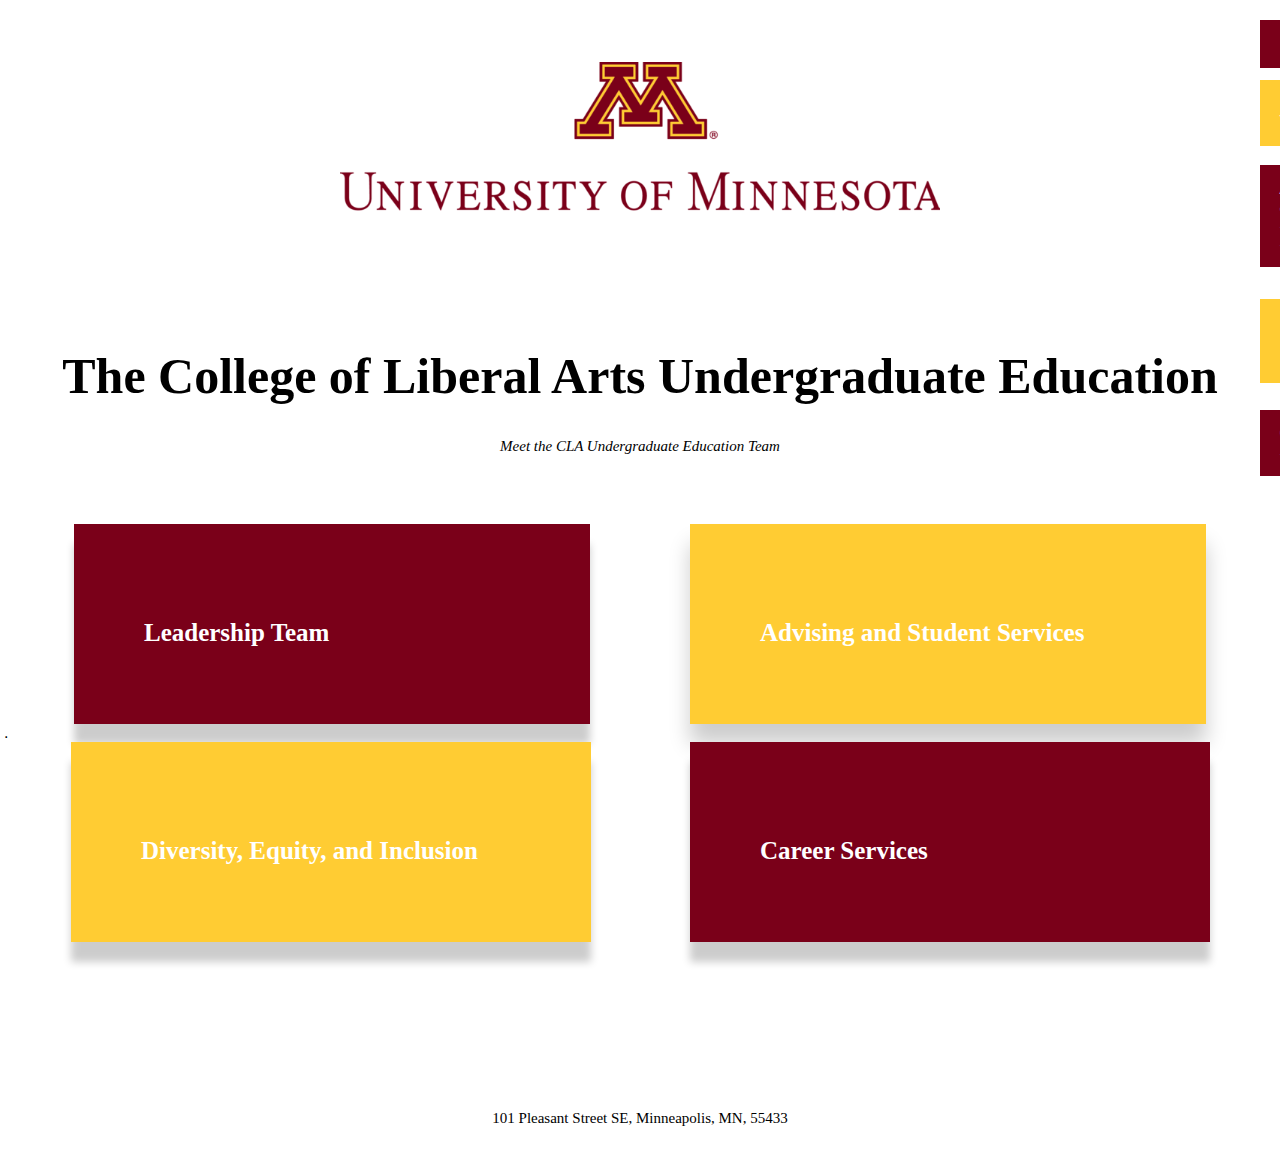
<file: index.html>
<!DOCTYPE html>

<html>
	<head>
		<title>CLA Meet the Team</title>
		<meta charset="utf-8" />
		<meta name="viewport" content="width=device-width, initial-scale=1, user-scalable=no" />
		<link rel="stylesheet" href="main.css">

</head>

<!-- Menu-->
<div id="mySidenav" class="sidenav">
  <a href="index.html" id="Home">&nbsp;Home</a>
  <a href="Leadership.html" id="Leadership">&nbsp;Leadership &nbsp;Team</a>
  <a href="Advising.html" id="Advising">&nbsp;Advising &nbsp;and &nbsp;Student &nbsp;Services</a>
  <a href="Diversity.html" id="Diversity">&nbsp;Diversity, &nbsp;Equity,&nbsp;and &nbsp;Inclusion</a>
  <a href="Career.html" id="Career">&nbsp;Career &nbsp;Services</a>
	<a href="filter.html" id="Filter">&nbsp;Find &nbsp;Staff</a>
</div>

<!-- Header-->
<header>
<div class="header">
  <h1>
		<a href="https://twin-cities.umn.edu/"><img src="UMN.png" alt="UMN Logo" width="600" height="150"
		></a>
</h1>
</div>
</header>

<br>
<br>

<body>

<h1>The College of Liberal Arts Undergraduate Education</h1>
<p><i>Meet the CLA Undergraduate Education Team</i></p>
<br>
<br>
<br>

			<div class="row">
<div class="column">
  <div class="card1">
		<h3> <a href="Leadership.html">Leadership Team</a></h3>
     </div>
  </div>


  <div class="column">
    <div class="card2">
      <h3><a href="Advising.html">Advising and Student Services</a></h3>
    </div>
  </div>

<span>.</span>
<span></span>


	<div class="row">
<div class="column">
<div class="card3">
<h3> <a href="Diversity.html">Diversity, Equity, and Inclusion</a></h3>
 </div>
</div>

<div class="column">
<div class="card4">
	<h3><a href="Career.html">Career Services</a></h3>
</div>
</div>

<br>
<br>
<br>
<br>
<br>
<br>
<br>
<br>
<br>
<br>
<br>
<br>
<br>
<br>
<br>

<footer id="footer">
					<div class="inner">
<h2>
<a href="https://neighborhood.cla.umn.edu/undergraduate-education" class="logo">
<span class="title">College of Liberal Arts</span></a></h2>
<p>101 Pleasant Street SE, Minneapolis, MN, 55433</p>

</div>
      </footer>


</body>
</html>
</file>
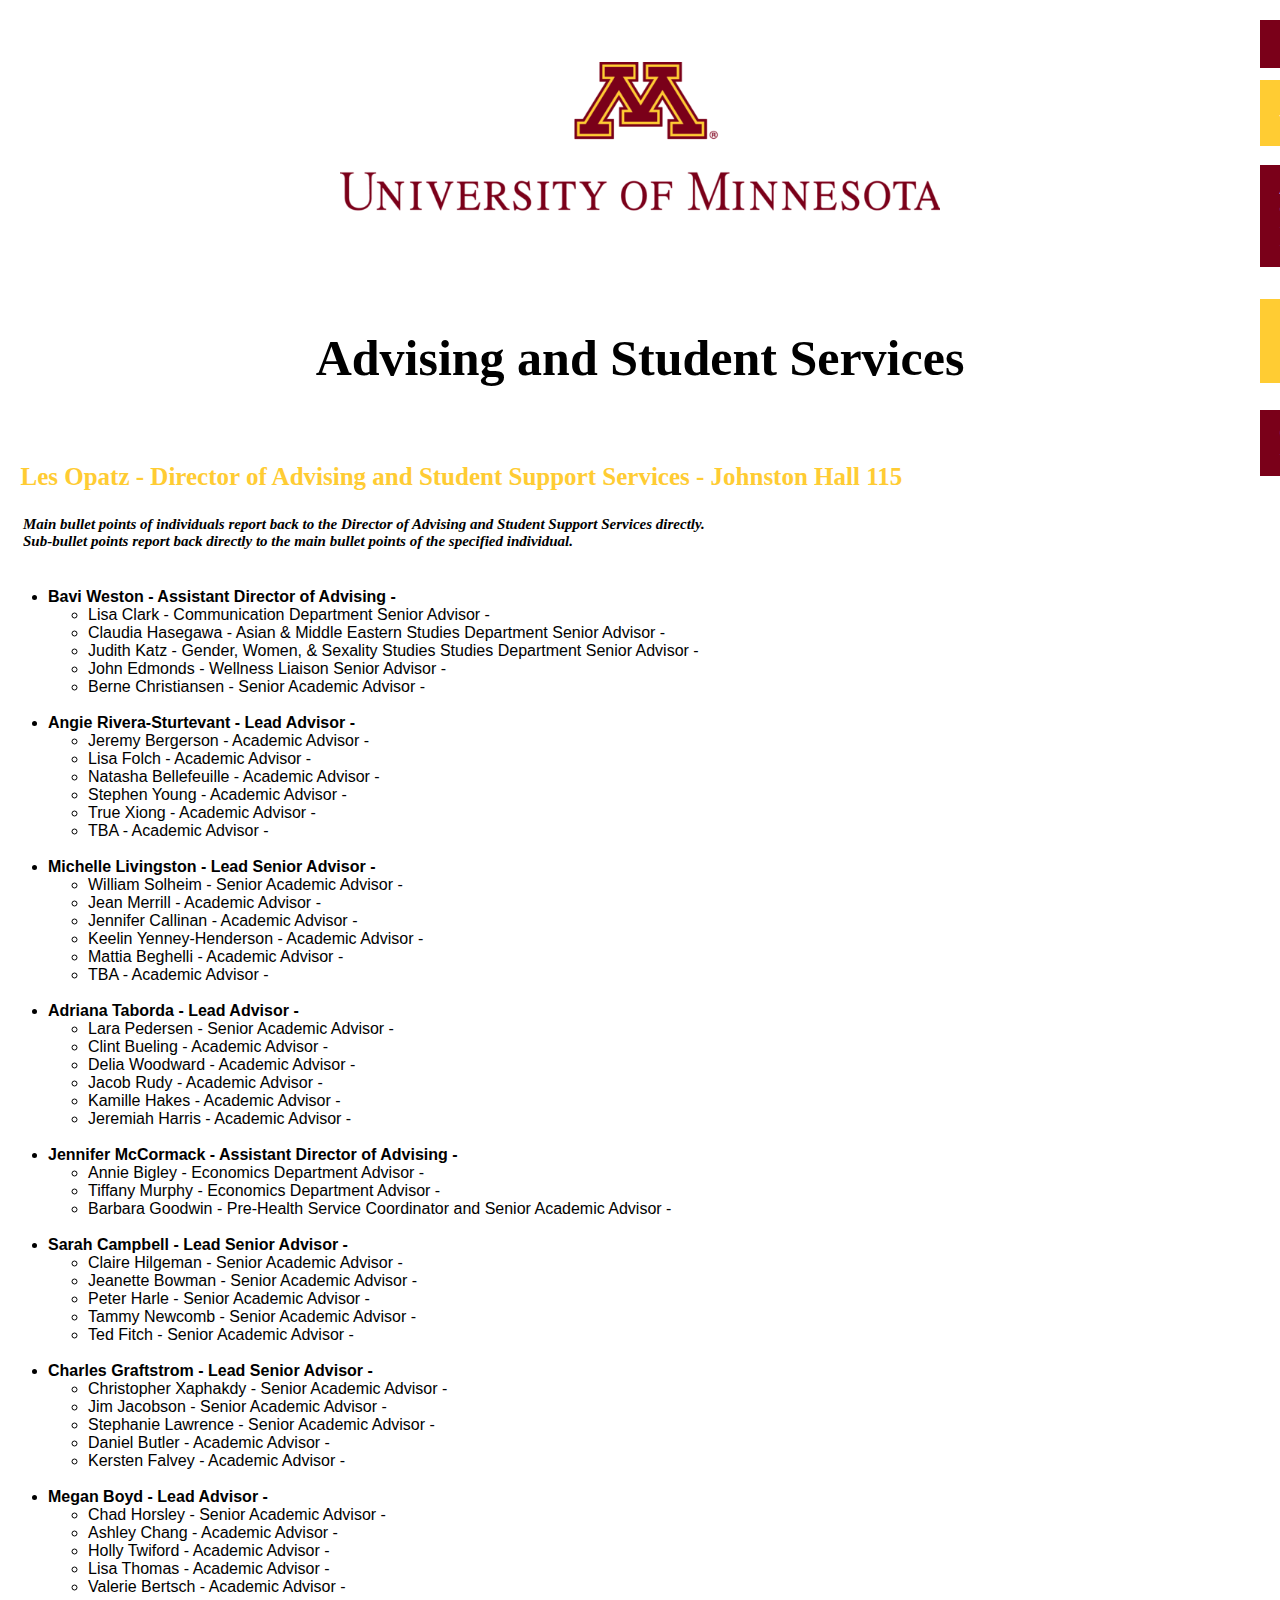
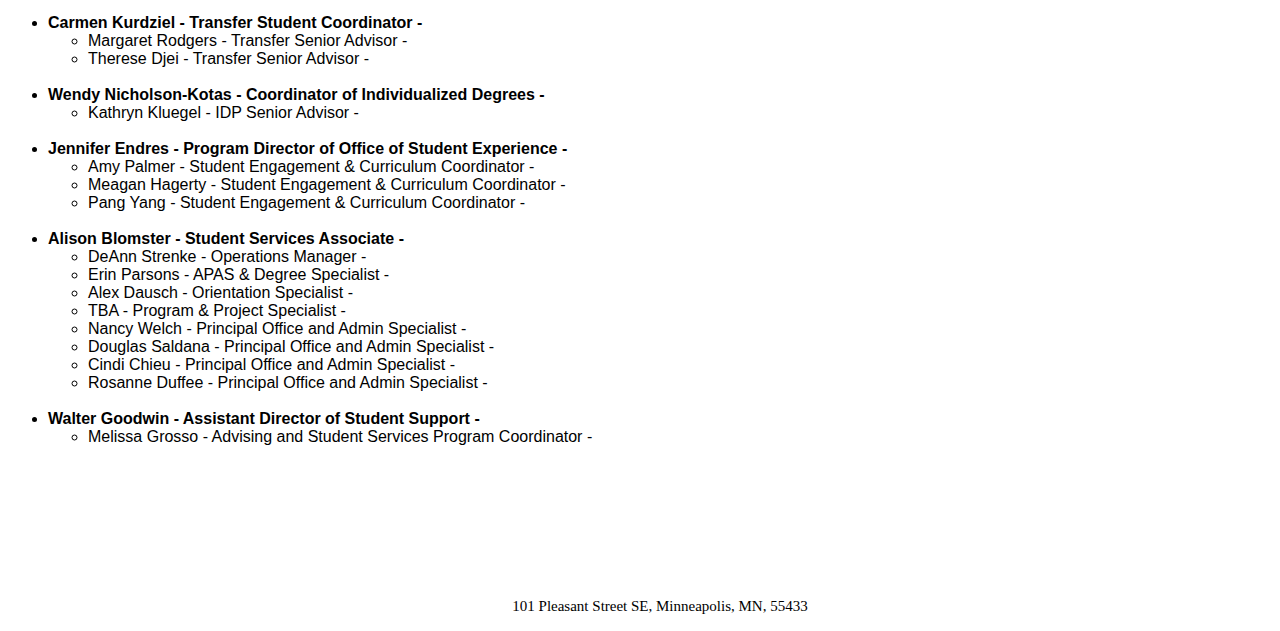
<file: Advising.html>
<!DOCTYPE html>

<html>
	<head>
		<title>Advising and Student Services</title>
		<meta charset="utf-8" />
		<meta name="viewport" content="width=device-width, initial-scale=1, user-scalable=no" />
    <link rel="stylesheet" href="main.css">

  </head>

  <!-- Menu-->
  <div id="mySidenav" class="sidenav">
    <a href="index.html" id="Home">&nbsp;Home</a>
    <a href="Leadership.html" id="Leadership">&nbsp;Leadership &nbsp;Team</a>
    <a href="Advising.html" id="Advising">&nbsp;Advising &nbsp;and &nbsp;Student &nbsp;Services</a>
    <a href="Diversity.html" id="Diversity">&nbsp;Diversity, &nbsp;Equity,&nbsp;and &nbsp;Inclusion</a>
    <a href="Career.html" id="Career">&nbsp;Career &nbsp;Services</a>
  </div>

  <!-- Header-->
  <header>
  <div class="header">
    <h1>
      <a href="https://twin-cities.umn.edu/"><img src="UMN.png" alt="UMN Logo" width="600" height="150"
      ></a>
  </h1>
  </div>
  </header>

  <br>


  <div id="main">
    <div class="inner">
  		<h1>Advising and Student Services</h1>
  <br>
        <h3>&nbsp;&nbsp;Les Opatz - Director of Advising and Student Support Services - Johnston Hall 115</h3>

            <h4> <i> &nbsp; &nbsp; Main bullet points of individuals report back to the Director of Advising and Student Support Services directly.
              <br> &nbsp; &nbsp Sub-bullet points report back directly to the main bullet points of the specified individual. </i></h4>
            <ul>
<br>

              <li> <b>Bavi Weston - Assistant Director of Advising - <a href="https://campusmaps.umn.edu/johnston-hall" ><span class="title">Johnston Hall 16</span></a></b>
              		<ul>
                  <li>Lisa Clark - Communication Department Senior Advisor - <a href="https://campusmaps.umn.edu/johnston-hall" ><span class="title">Johnston Hall 16</span></a></li>
              		<li>Claudia Hasegawa - Asian & Middle Eastern Studies Department Senior Advisor - <a href="https://campusmaps.umn.edu/folwell-hall" ><span class="title">Folwell Hall 220</span></a></li>
              		<li>Judith Katz - Gender, Women, & Sexality Studies Studies Department Senior Advisor - <a href="https://campusmaps.umn.edu/folwell-hall" ><span class="title">Folwell Hall 404</span></a></li>
                <li>John Edmonds - Wellness Liaison Senior Advisor - <a href="https://campusmaps.umn.edu/johnston-hall" ><span class="title">Johnston Hall 16</span></a></li>
              	  <li>Berne Christiansen - Senior Academic Advisor - <a href="https://campusmaps.umn.edu/johnston-hall" ><span class="title">Johnston Hall 16</span></a></li>
                	</ul></li>
<br>


              		<li> <b>Angie Rivera-Sturtevant - Lead Advisor - <a href="https://campusmaps.umn.edu/johnston-hall" ><span class="title">Johnston Hall 16</span></a></b>
              			<ul>
              		<li>Jeremy Bergerson - Academic Advisor - <a href="https://campusmaps.umn.edu/johnston-hall" ><span class="title">Johnston Hall 16</span></a></li>
              			<li>Lisa Folch - Academic Advisor - <a href="https://campusmaps.umn.edu/johnston-hall" ><span class="title">Johnston Hall 16</span></a></li>
              			<li>Natasha Bellefeuille - Academic Advisor - <a href="https://campusmaps.umn.edu/johnston-hall" ><span class="title">Johnston Hall 16</span></a></li>
              				<li>Stephen Young - Academic Advisor - <a href="https://campusmaps.umn.edu/johnston-hall" ><span class="title">Johnston Hall 16</span></a></li>
              			<li>True Xiong - Academic Advisor - <a href="https://campusmaps.umn.edu/johnston-hall" ><span class="title">Johnston Hall 16</span></a></li>
              			<li>TBA - Academic Advisor - <a href="https://campusmaps.umn.edu/johnston-hall" ><span class="title">Johnston Hall 16</span></a></li>
              		</ul></li>
<br>


              		<li> <b>Michelle Livingston - Lead Senior Advisor - <a href="https://campusmaps.umn.edu/johnston-hall" ><span class="title">Johnston Hall 16</span></a></b>
              			<ul>
              			<li>William Solheim - Senior Academic Advisor - <a href="https://campusmaps.umn.edu/johnston-hall" ><span class="title">Johnston Hall 16</span></a></li>
              			<li>Jean Merrill - Academic Advisor - <a href="https://campusmaps.umn.edu/johnston-hall" ><span class="title">Johnston Hall 16</span></a></li>
              			<li>Jennifer Callinan - Academic Advisor - <a href="https://campusmaps.umn.edu/johnston-hall" ><span class="title">Johnston Hall 16</span></a></li>
              			<li>Keelin Yenney-Henderson - Academic Advisor - <a href="https://campusmaps.umn.edu/johnston-hall" ><span class="title">Johnston Hall 16</span></a></li>
              			<li>Mattia Beghelli - Academic Advisor - <a href="https://campusmaps.umn.edu/johnston-hall" ><span class="title">Johnston Hall 16</span></a></li>
              			<li>TBA - Academic Advisor - <a href="https://campusmaps.umn.edu/johnston-hall" ><span class="title">Johnston Hall 16</span></a></li>
              </ul></li>
<br>


              <li> <b>Adriana Taborda - Lead Advisor - <a href="https://campusmaps.umn.edu/johnston-hall" ><span class="title">Johnston Hall 16</span></a></b>
              	<ul>
              	<li>Lara Pedersen - Senior Academic Advisor - <a href="https://campusmaps.umn.edu/johnston-hall" ><span class="title">Johnston Hall 16</span></a></li>
              	<li>Clint Bueling - Academic Advisor - <a href="https://campusmaps.umn.edu/johnston-hall" ><span class="title">Johnston Hall 16</span></a></li>
              	<li>Delia Woodward - Academic Advisor - <a href="https://campusmaps.umn.edu/johnston-hall" ><span class="title">Johnston Hall 16</span></a></li>
              	<li>Jacob Rudy - Academic Advisor - <a href="https://campusmaps.umn.edu/johnston-hall" ><span class="title">Johnston Hall 16</span></a></li>
              	<li>Kamille Hakes - Academic Advisor - <a href="https://campusmaps.umn.edu/johnston-hall" ><span class="title">Johnston Hall 16</span></a></li>
              	<li>Jeremiah Harris - Academic Advisor - <a href="https://campusmaps.umn.edu/appleby-hall" ><span class="title">Appleby Hall 33</span></a></li>
              </ul></li>
<br>


              <li> <b>Jennifer McCormack -  Assistant Director of Advising - <a href="https://campusmaps.umn.edu/walter-w-heller-hall" ><span class="title">Heller Hall 575</span></a></b>
              	<ul>
              <li>Annie Bigley - Economics Department Advisor - <a href="https://campusmaps.umn.edu/herbert-m-hanson-jr-hall" ><span class="title">Hanson Hall 4-101</span></a></li>
              <li>Tiffany Murphy - Economics Department Advisor - <a href="https://campusmaps.umn.edu/herbert-m-hanson-jr-hall" ><span class="title">Hanson Hall 4-101</span></a></li>
              <li>Barbara Goodwin - Pre-Health Service Coordinator and Senior Academic Advisor - <a href="https://campusmaps.umn.edu/robert-h-bruininks-hall" ><span class="title">Bruininks Hall 411</span></a></li>
              </ul></li>
<br>


              <li> <b>Sarah Campbell - Lead Senior Advisor - <a href="https://campusmaps.umn.edu/johnston-hall" ><span class="title">Johnston Hall 16</span></a></b>
              	<ul>
              <li>Claire Hilgeman - Senior Academic Advisor - <a href="https://campusmaps.umn.edu/johnston-hall" ><span class="title">Johnston Hall 16</span></a></li>
              <li>Jeanette Bowman - Senior Academic Advisor - <a href="https://campusmaps.umn.edu/johnston-hall" ><span class="title">Johnston Hall 16</span></a></li>
              <li>Peter Harle - Senior Academic Advisor - <a href="https://campusmaps.umn.edu/johnston-hall" ><span class="title">Johnston Hall 16</span></a></li>
              <li>Tammy Newcomb - Senior Academic Advisor - <a href="https://campusmaps.umn.edu/johnston-hall" ><span class="title">Johnston Hall 16</span></a></li>
              <li>Ted Fitch - Senior Academic Advisor - <a href="https://campusmaps.umn.edu/johnston-hall" ><span class="title">Johnston Hall 16</span></a></li>
              </ul></li>
<br>


              <li> <b>Charles Graftstrom  - Lead Senior Advisor - <a href="https://campusmaps.umn.edu/johnston-hall" ><span class="title">Johnston Hall 16</span></a></b>
              	<ul>
              <li>Christopher Xaphakdy - Senior Academic Advisor - <a href="https://campusmaps.umn.edu/johnston-hall" ><span class="title">Johnston Hall 16</span></a></li>
              <li>Jim Jacobson - Senior Academic Advisor - <a href="https://campusmaps.umn.edu/johnston-hall" ><span class="title">Johnston Hall 16</span></a></li>
              <li>Stephanie Lawrence - Senior Academic Advisor - <a href="https://campusmaps.umn.edu/johnston-hall" ><span class="title">Johnston Hall 16</span></a></li>
              <li>Daniel Butler - Academic Advisor - <a href="https://campusmaps.umn.edu/johnston-hall" ><span class="title">Johnston Hall 16</span></a></li>
              <li>Kersten Falvey - Academic Advisor - <a href="https://campusmaps.umn.edu/johnston-hall" ><span class="title">Johnston Hall 16</span></a></li>
              </ul></li>
<br>

              <li> <b>Megan Boyd - Lead Advisor - <a href="https://campusmaps.umn.edu/johnston-hall" ><span class="title">Johnston Hall 16</span></a></b>
              	<ul>
              <li>Chad Horsley - Senior Academic Advisor - <a href="https://campusmaps.umn.edu/johnston-hall" ><span class="title">Johnston Hall 16</span></a></li>
              <li>Ashley Chang - Academic Advisor - <a href="https://campusmaps.umn.edu/johnston-hall" ><span class="title">Johnston Hall 16</span></a></li>
              <li>Holly Twiford - Academic Advisor - <a href="https://campusmaps.umn.edu/johnston-hall" ><span class="title">Johnston Hall 16</span></a></li>
              <li>Lisa Thomas - Academic Advisor - <a href="https://campusmaps.umn.edu/johnston-hall" ><span class="title">Johnston Hall 16</span></a></li>
              <li>Valerie Bertsch - Academic Advisor - <a href="https://campusmaps.umn.edu/johnston-hall" ><span class="title">Johnston Hall 16</span></a></li>
              </ul></li>
<br>


              <li> <b>Carmen Kurdziel - Transfer Student Coordinator - <a href="https://campusmaps.umn.edu/walter-w-heller-hall" ><span class="title">Heller Hall 575</span></a></b>
              	<ul>
              	<li>Margaret Rodgers - Transfer Senior Advisor - <a href="https://campusmaps.umn.edu/walter-w-heller-hall" ><span class="title">Heller Hall 575</span></a></li>
              	<li>Therese Djei - Transfer Senior Advisor - <a href="https://campusmaps.umn.edu/walter-w-heller-hall" ><span class="title">Heller Hall 575</span></a></li>
              </ul></li>
<br>


              <li> <b>Wendy Nicholson-Kotas - Coordinator of Individualized Degrees - <a href="https://campusmaps.umn.edu/johnston-hall" ><span class="title">Johnston Hall 16</span></a></b>
              	<ul>
              <li>Kathryn Kluegel - IDP Senior Advisor - <a href="https://campusmaps.umn.edu/johnston-hall" ><span class="title">Johnston Hall 16</span></a></li>
              </ul></li>
<br>


              <li> <b>Jennifer Endres - Program Director of Office of Student Experience - <a href="https://campusmaps.umn.edu/johnston-hall" ><span class="title">Johnston Hall B10</span></a></b>
              	<ul>
              		<li>Amy Palmer - Student Engagement & Curriculum Coordinator - <a href="https://campusmaps.umn.edu/johnston-hall" ><span class="title">Johnston Hall B10</span></a></li>
              		<li>Meagan Hagerty - Student Engagement & Curriculum Coordinator - <a href="https://campusmaps.umn.edu/johnston-hall" ><span class="title">Johnston Hall B10</span></a></li>
              	 <li>Pang Yang - Student Engagement & Curriculum Coordinator - <a href="https://campusmaps.umn.edu/johnston-hall" ><span class="title">Johnston Hall B10</span></a></li>
              		</ul></li>
<br>


              <li> <b>Alison Blomster - Student Services Associate - <a href="https://campusmaps.umn.edu/johnston-hall" ><span class="title">Johnston Hall 16</span></a></b>
              			<ul>
              				<li>DeAnn Strenke - Operations Manager - <a href="https://campusmaps.umn.edu/johnston-hall" ><span class="title">Johnston Hall 16</span></a></li>
              <li>Erin Parsons - APAS & Degree Specialist - <a href="https://campusmaps.umn.edu/johnston-hall" ><span class="title">Johnston Hall 16</span></a></li>
              <li>Alex Dausch - Orientation Specialist - <a href="https://campusmaps.umn.edu/johnston-hall" ><span class="title">Johnston Hall 14</span></a></li>
              <li>TBA - Program & Project Specialist - <a href="https://campusmaps.umn.edu/johnston-hall" ><span class="title">Johnston Hall 16</span></a></li>
              <li>Nancy Welch - Principal Office and Admin Specialist - <a href="https://campusmaps.umn.edu/johnston-hall" ><span class="title">Johnston Hall 16</span></a></li>
              <li>Douglas Saldana - Principal Office and Admin Specialist - <a href="https://campusmaps.umn.edu/johnston-hall" ><span class="title">Johnston Hall 16</span></a></li>
              <li>Cindi Chieu - Principal Office and Admin Specialist - <a href="https://campusmaps.umn.edu/robert-h-bruininks-hall" ><span class="title">Bruininks Hall 511</span></a></li>
              <li>Rosanne Duffee - Principal Office and Admin Specialist - <a href="https://campusmaps.umn.edu/walter-w-heller-hall" ><span class="title">Heller Hall 575</span></a></li>
              </ul></li>
<br>



              <li> <b>Walter Goodwin - Assistant Director of Student Support - <a href="https://campusmaps.umn.edu/johnston-hall" ><span class="title">Johnston Hall 115</span></a></b>
              			<ul>
              <li>Melissa Grosso - Advising and Student Services Program Coordinator - <a href="https://campusmaps.umn.edu/johnston-hall" ><span class="title">Johnston Hall 115</span></a></li>
              </ul></li>

              <br>
              <br>
              <br>

              <footer id="footer">
              					<div class="inner">
              <h2>
              <a href="https://neighborhood.cla.umn.edu/undergraduate-education" class="logo">
              <span class="title">College of Liberal Arts</span></a></h2>
              <p>101 Pleasant Street SE, Minneapolis, MN, 55433</p>

              </div>
                    </footer>

                  </body>
              </html>
</file>
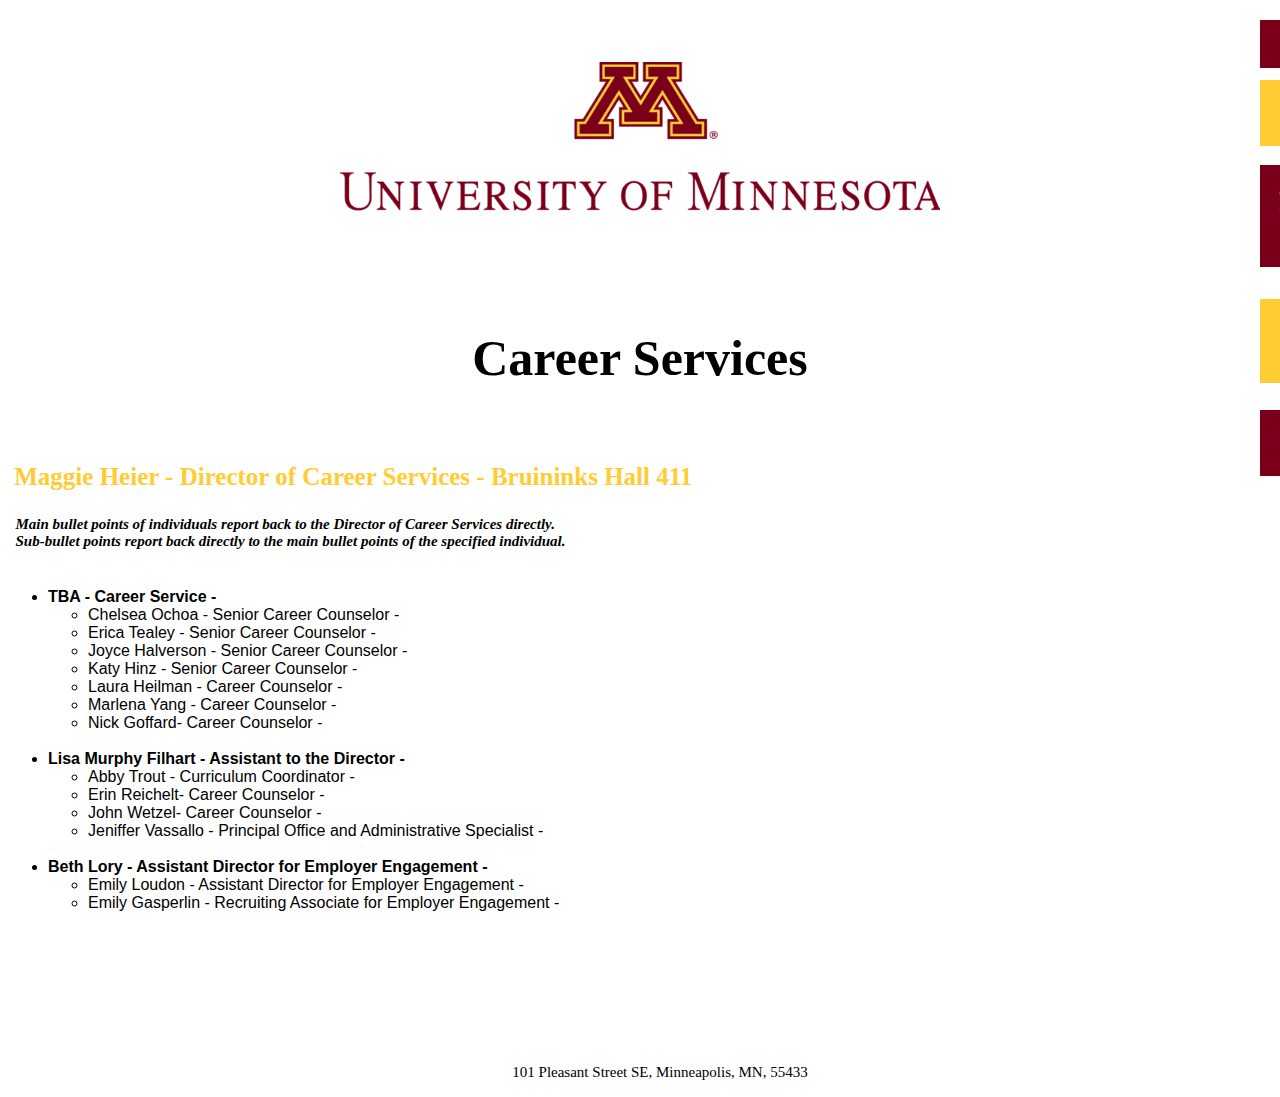
<file: Career.html>
<!DOCTYPE html>

<html>
	<head>
		<title>Career Services</title>
		<meta charset="utf-8" />
		<meta name="viewport" content="width=device-width, initial-scale=1, user-scalable=no" />
    <link rel="stylesheet" href="main.css">

  </head>

  <!-- Menu-->
  <div id="mySidenav" class="sidenav">
    <a href="index.html" id="Home">&nbsp;Home</a>
    <a href="Leadership.html" id="Leadership">&nbsp;Leadership &nbsp;Team</a>
    <a href="Advising.html" id="Advising">&nbsp;Advising &nbsp;and &nbsp;Student &nbsp;Services</a>
    <a href="Diversity.html" id="Diversity">&nbsp;Diversity, &nbsp;Equity,&nbsp;and &nbsp;Inclusion</a>
    <a href="Career.html" id="Career">&nbsp;Career &nbsp;Services</a>
  </div>

  <!-- Header-->
  <header>
  <div class="header">
    <h1>
      <a href="https://twin-cities.umn.edu/"><img src="UMN.png" alt="UMN Logo" width="600" height="150"
      ></a>
  </h1>
  </div>
  </header>

  <br>

  <div id="main">
    <div class="inner">
      <h1>Career Services</h1>
      <br>
      <h3>&nbsp;Maggie Heier - Director of Career Services - Bruininks Hall 411</h3>
        <h4> <i> &nbsp;&nbsp;Main bullet points of individuals report back to the Director of Career Services directly.
          <br>&nbsp;&nbsp;Sub-bullet points report back directly to the main bullet points of the specified individual. </i></h4>
          <ul>

  <br>

  <li> <b>TBA - Career Service - <a href="https://campusmaps.umn.edu/robert-h-bruininks-hall" ><span class="title">Bruininks Hall 411</span></a></b>
  <ul>
<li>Chelsea Ochoa - Senior Career Counselor - <a href="https://campusmaps.umn.edu/robert-h-bruininks-hall" ><span class="title">Bruininks Hall 411</span></a></li>
<li>Erica Tealey - Senior Career Counselor - <a href="https://campusmaps.umn.edu/robert-h-bruininks-hall" ><span class="title">Bruininks Hall 411</span></a></li>
<li>Joyce Halverson - Senior Career Counselor - <a href="https://campusmaps.umn.edu/robert-h-bruininks-hall" ><span class="title">Bruininks Hall 411</span></a></li>
<li>Katy Hinz - Senior Career Counselor - <a href="https://campusmaps.umn.edu/robert-h-bruininks-hall" ><span class="title">Bruininks Hall 411</span></a></li>
<li>Laura Heilman - Career Counselor - <a href="https://campusmaps.umn.edu/robert-h-bruininks-hall" ><span class="title">Bruininks Hall 411</span></a></li>
<li>Marlena Yang - Career Counselor - <a href="https://campusmaps.umn.edu/robert-h-bruininks-hall" ><span class="title">Bruininks Hall 411</span></a></li>
<li>Nick Goffard- Career Counselor - <a href="https://campusmaps.umn.edu/robert-h-bruininks-hall" ><span class="title">Bruininks Hall 411</span></a></li>
</ul></li>
  <br>


<li> <b>Lisa Murphy Filhart - Assistant to the Director - <a href="https://campusmaps.umn.edu/robert-h-bruininks-hall" ><span class="title">Bruininks Hall 411</span></a></b>
<ul>
<li>Abby Trout - Curriculum Coordinator - <a href="https://campusmaps.umn.edu/robert-h-bruininks-hall" ><span class="title">Bruininks Hall 411</span></a></li>
<li>Erin Reichelt- Career Counselor - <a href="https://campusmaps.umn.edu/robert-h-bruininks-hall" ><span class="title">Bruininks Hall 411</span></a></li>
<li>John Wetzel- Career Counselor - <a href="https://campusmaps.umn.edu/robert-h-bruininks-hall" ><span class="title">Bruininks Hall 411</span></a></li>
<li>Jeniffer Vassallo - Principal Office and Administrative Specialist - <a href="https://campusmaps.umn.edu/robert-h-bruininks-hall" ><span class="title">Bruininks Hall 411</span></a></li>
</ul></li>
  <br>


<li> <b>Beth Lory - Assistant Director for Employer Engagement - <a href="https://campusmaps.umn.edu/robert-h-bruininks-hall" ><span class="title">Bruininks Hall 411</span></a></b>
<ul>
<li>Emily Loudon - Assistant Director for Employer Engagement - <a href="https://campusmaps.umn.edu/robert-h-bruininks-hall" ><span class="title">Bruininks Hall 411</span></a></li>
<li>Emily Gasperlin - Recruiting Associate for Employer Engagement - <a href="https://campusmaps.umn.edu/robert-h-bruininks-hall" ><span class="title">Bruininks Hall 411</span></a></li>
</ul></li>


<br>
<br>
<br>

<footer id="footer">
          <div class="inner">
<h2>
<a href="https://neighborhood.cla.umn.edu/undergraduate-education" class="logo">
<span class="title">College of Liberal Arts</span></a></h2>
<p>101 Pleasant Street SE, Minneapolis, MN, 55433</p>

</div>
      </footer>


    </body>
  </html>
</file>
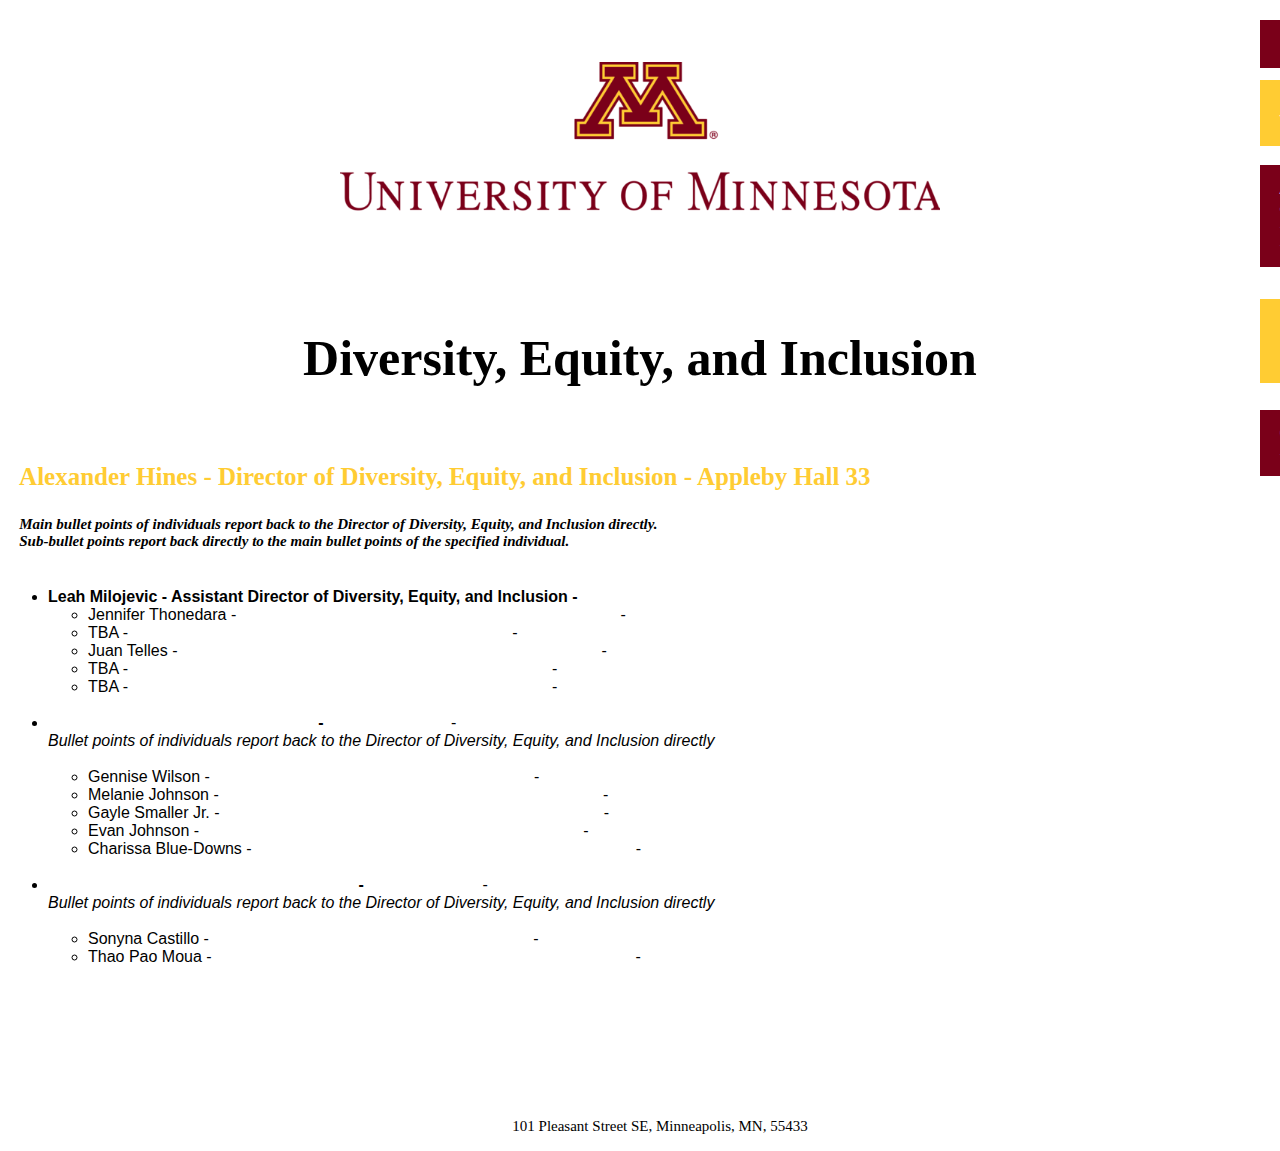
<file: Diversity.html>
<!DOCTYPE html>

<html>
	<head>
		<title>Diversity, Equity, and Inclusion</title>
		<meta charset="utf-8" />
		<meta name="viewport" content="width=device-width, initial-scale=1, user-scalable=no" />
    <link rel="stylesheet" href="main.css">

  </head>

  <!-- Menu-->
  <div id="mySidenav" class="sidenav">
    <a href="index.html" id="Home">&nbsp;Home</a>
    <a href="Leadership.html" id="Leadership">&nbsp;Leadership &nbsp;Team</a>
    <a href="Advising.html" id="Advising">&nbsp;Advising &nbsp;and &nbsp;Student &nbsp;Services</a>
    <a href="Diversity.html" id="Diversity">&nbsp;Diversity, &nbsp;Equity,&nbsp;and &nbsp;Inclusion</a>
    <a href="Career.html" id="Career">&nbsp;Career &nbsp;Services</a>
  </div>

  <!-- Header-->
  <header>
  <div class="header">
    <h1>
      <a href="https://twin-cities.umn.edu/"><img src="UMN.png" alt="UMN Logo" width="600" height="150"
      ></a>
  </h1>
  </div>
  </header>

  <br>


  <div id="main">
    <div class="inner">
      <h1>Diversity, Equity, and Inclusion</h1>
        <br>
      <h3>&nbsp; Alexander Hines - Director of Diversity, Equity, and Inclusion - Appleby Hall 33</h3>
          <h4> <i> &nbsp; &nbsp;Main bullet points of individuals report back to the Director of Diversity, Equity, and Inclusion directly.
          <br> &nbsp; &nbspSub-bullet points report back directly to the main bullet points of the specified individual. </i></h4>
          <ul>

<br>

<li> <b>Leah Milojevic - Assistant Director of Diversity, Equity, and Inclusion - <a href="https://campusmaps.umn.edu/appleby-hall" ><span class="title">Appleby Hall 33</span></a></b>
  <ul>
  <li>Jennifer Thonedara - <a href="https://cla.umn.edu/student-services-advising/rev-dr-martin-luther-king-jr-program" ><span class="title">Martin Luther King Junior Program Academic Advisor</span></a> - <a href="https://campusmaps.umn.edu/appleby-hall" ><span class="title">Appleby Hall 33</span></a></li>
<li>TBA - <a href="https://cla.umn.edu/student-services-advising/rev-dr-martin-luther-king-jr-program" ><span class="title">Martin Luther King Junior Program Academic Advisor</span></a> - <a href="https://campusmaps.umn.edu/appleby-hall" ><span class="title">Appleby Hall 33</span></a></li>
<li>Juan Telles - <a href="https://cla.umn.edu/student-services-advising/presidents-emerging-scholars-program" ><span class="title">President’s Emerging Scholars Program Academic Advisor</span></a> - <a href="https://campusmaps.umn.edu/appleby-hall" ><span class="title">Appleby Hall 2</span></a></li>
<li>TBA - <a href="https://cla.umn.edu/student-services-advising/presidents-emerging-scholars-program" ><span class="title">President’s Emerging Scholars Program Academic Advisor</span></a> - <a href="https://campusmaps.umn.edu/appleby-hall" ><span class="title">Appleby Hall 2</span></a></li>
<li>TBA - <a href="https://cla.umn.edu/student-services-advising/presidents-emerging-scholars-program" ><span class="title">President’s Emerging Scholars Program Academic Advisor</span></a> - <a href="https://campusmaps.umn.edu/appleby-hall" ><span class="title">Appleby Hall 2</span></a></li>
</ul></li>
<br>


<li><b><a href="https://cla.umn.edu/student-services-advising/rev-dr-martin-luther-king-jr-program" ><span class="title">Martin Luther King Junior Program</span></a> - <a href="https://campusmaps.umn.edu/appleby-hall" ><span class="title">Appleby Hall 33</span></a></b> -
<br><i>Bullet points of individuals report back to the Director of Diversity, Equity, and Inclusion directly </i>
<br>
<br>
<ul>

<li>Gennise Wilson - <a href="https://cla.umn.edu/student-services-advising/rev-dr-martin-luther-king-jr-program" ><span class="title">Principal Office and Administrative Specialist</span></a> - <a href="https://campusmaps.umn.edu/appleby-hall" ><span class="title">Appleby Hall 33</span></a></li>
<li>Melanie Johnson - <a href="https://cla.umn.edu/student-services-advising/rev-dr-martin-luther-king-jr-program" ><span class="title">Martin Luther King Junior Program Academic Advisor</span></a> - <a href="https://campusmaps.umn.edu/appleby-hall" ><span class="title">Appleby Hall 33</span></a></li>
<li>Gayle Smaller Jr. - <a href="https://cla.umn.edu/student-services-advising/rev-dr-martin-luther-king-jr-program" ><span class="title">Martin Luther King Junior Program Academic Advisor</span></a> - <a href="https://campusmaps.umn.edu/appleby-hall" ><span class="title">Appleby Hall 33</span></a></li>
<li>Evan Johnson - <a href="https://cla.umn.edu/student-services-advising/rev-dr-martin-luther-king-jr-program" ><span class="title">Martin Luther King Junior Program Academic Advisor</span></a> - <a href="https://campusmaps.umn.edu/appleby-hall" ><span class="title">Appleby Hall 33</span></a></li>
<li>Charissa Blue-Downs - <a href="https://cla.umn.edu/student-services-advising/rev-dr-martin-luther-king-jr-program" ><span class="title">Martin Luther King Junior Program Academic Advisor</span></a> - <a href="https://campusmaps.umn.edu/appleby-hall" ><span class="title">Appleby Hall 33</span></a></li>
</ul></li>
<br>


<li><b><a href="https://cla.umn.edu/student-services-advising/presidents-emerging-scholars-program" ><span class="title">President’s Emerging Scholars Program</span></a> - <a href="https://campusmaps.umn.edu/appleby-hall" ><span class="title">Appleby Hall 2</span></a></b> -
<br><i>Bullet points of individuals report back to the Director of Diversity, Equity, and Inclusion directly </i>
<br>
<br>
<ul>

<li>Sonyna Castillo - <a href="https://cla.umn.edu/student-services-advising/presidents-emerging-scholars-program" ><span class="title">Principal Office and Administrative Specialist</span></a> - <a href="https://campusmaps.umn.edu/appleby-hall" ><span class="title">Appleby Hall 2</span></a></li>
<li>Thao Pao Moua - <a href="https://cla.umn.edu/student-services-advising/presidents-emerging-scholars-program" ><span class="title">President’s Emerging Scholars Program Academic Advisor</span></a> - <a href="https://campusmaps.umn.edu/appleby-hall" ><span class="title">Appleby Hall 2</span></a></li>
</ul></li>


<br>
<br>
<br>

<footer id="footer">
          <div class="inner">
<h2>
<a href="https://neighborhood.cla.umn.edu/undergraduate-education" class="logo">
<span class="title">College of Liberal Arts</span></a></h2>
<p>101 Pleasant Street SE, Minneapolis, MN, 55433</p>

</div>
      </footer>

    </body>
  </html>
</file>
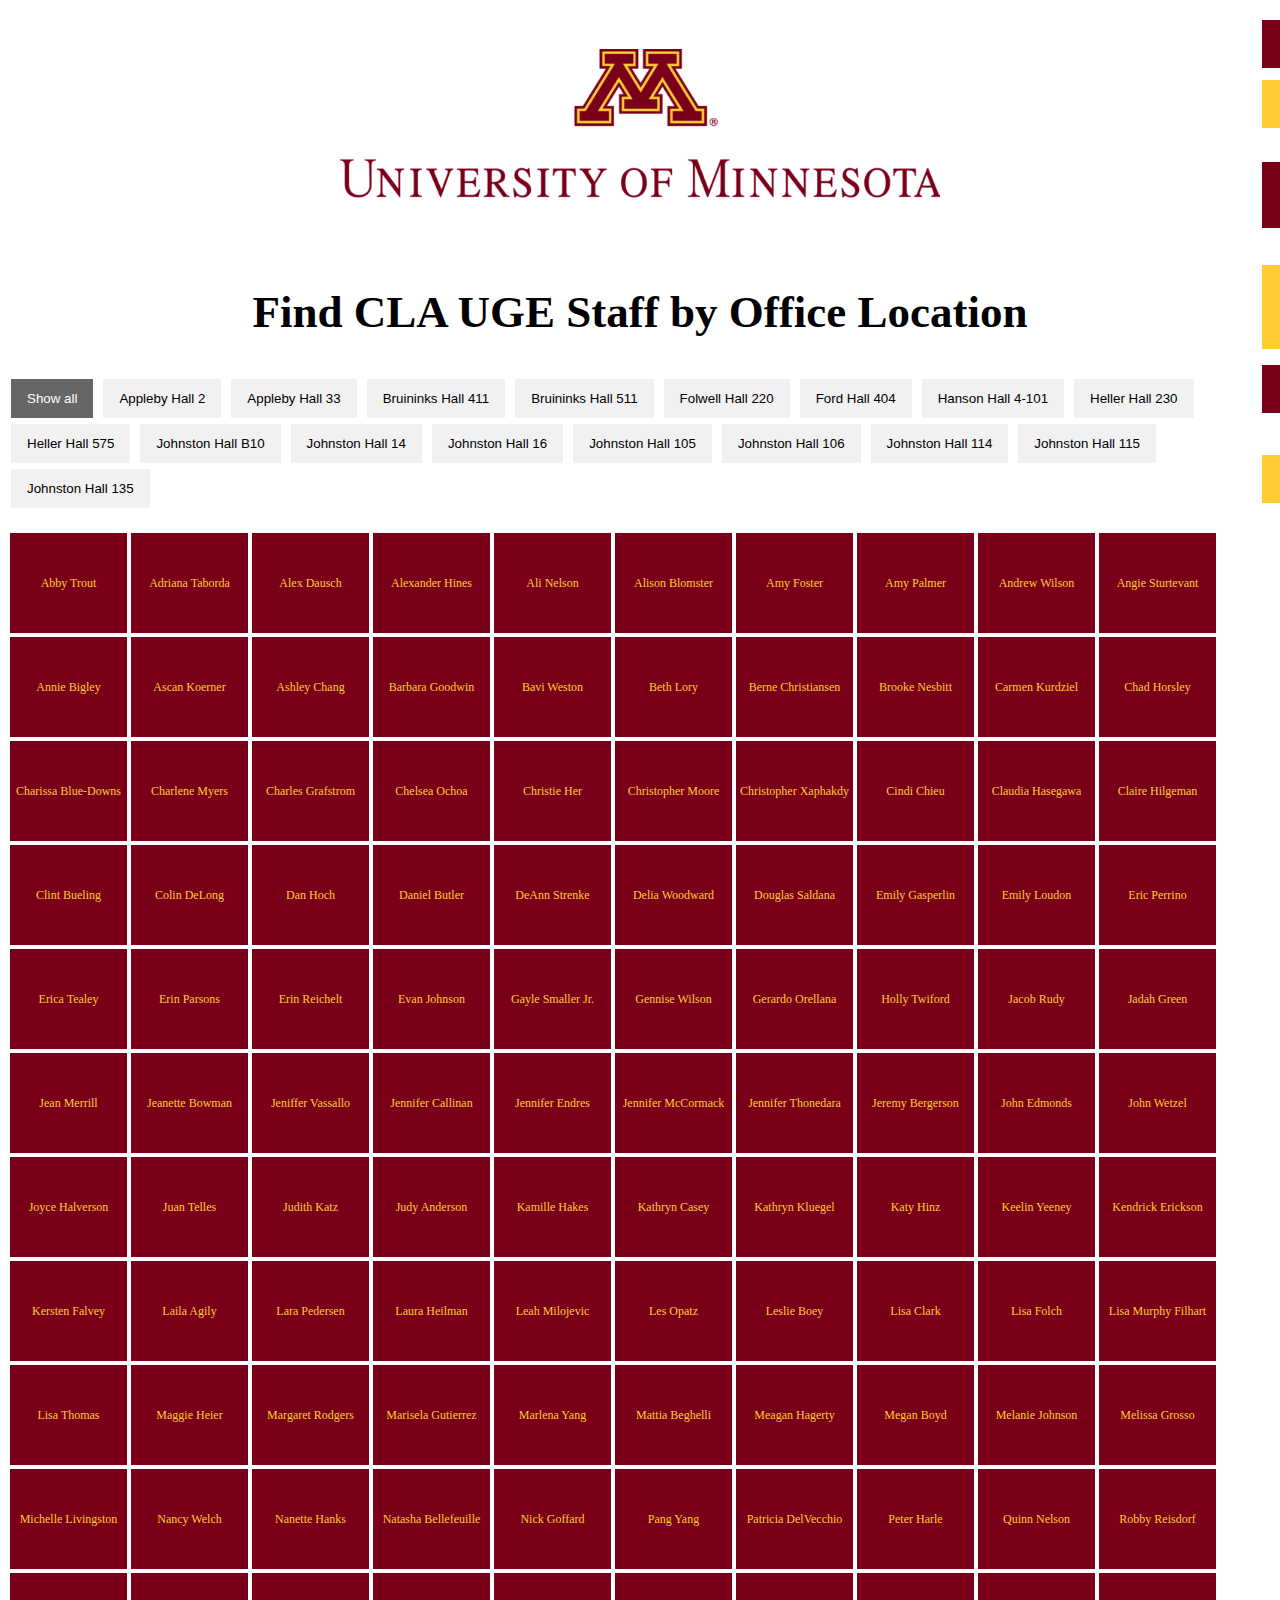
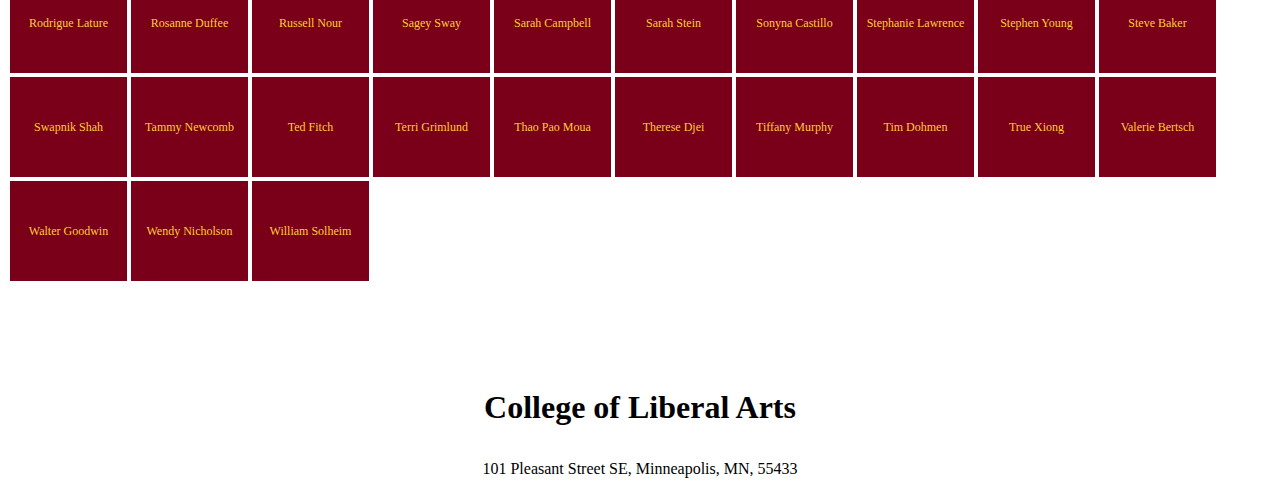
<file: filter.html>
<!DOCTYPE html>
<html>

<!-- Menu-->
<div id="mySidenav" class="sidenav">
  <a href="index.html" id="Home">&nbsp;Home</a>
  <a href="Leadership.html" id="Leadership">&nbsp;Leadership &nbsp;Team</a>
  <a href="Advising.html" id="Advising">&nbsp;Advising &nbsp;and &nbsp;Student &nbsp;Services</a>
  <a href="Diversity.html" id="Diversity">&nbsp;Diversity, &nbsp;Equity,&nbsp;and &nbsp;Inclusion</a>
  <a href="Career.html" id="Career">&nbsp;Career &nbsp;Services</a>
	<a href="filter.html" id="Filter">&nbsp;Find &nbsp;Staff</a>
</div>


<!-- UMN Logo -->
<header>
<div class="header">
  <h1>
		<a href="https://twin-cities.umn.edu/"><img src="UMN.png" alt="UMN Logo" width="600" height="150"
		></a>
</h1>
</div>
</header>

<style>

/* Drop Down Menu*/

#mySidenav a {
  position: absolute;
  right: -132px;
  transition: 0.3s;
  padding: 15px;
  width: 120px;
  text-decoration: none;
  font-size: 16px;
  color: white;
  border-radius: 0 5px 5px 0;
  font-family: verdana;
}

#mySidenav a:hover {
  right: 0;
}

#Home {
  top: 20px;
  background-color: #7a0019;
}

#Leadership {
  top: 80px;
  background-color: #ffcc33;
}

#Advising {
  top: 162px;
  background-color: #7a0019;
}

#Diversity {
  top: 265px;
  background-color: #ffcc33;
}

#Career{
  top: 365px;
  background-color: #7a0019;
}

#Filter{
  top: 455px;
  background-color: #ffcc33;
}

.filterDiv {
  float: left;
  background-color: #7a0019;
  color: #ffcc33;
  width: 117px;
  line-height: 100px;
  text-align: center;
  margin: 2px;
  display: none;
}

.show {
  display: block;
  font-size: 12px;
}

.container {
  margin-top: 20px;
  overflow: hidden;
}

/* Style the buttons */
.btn {
  border: none;
  outline: none;
  padding: 12px 16px;
  background-color: #f1f1f1;
  cursor: pointer;
  margin: 3px;
  display: inline-flex;
}

.btn:hover {
  background-color: #ddd;
}

.btn.active {
  background-color: #666;
  color: white;
}


/*UMN LOGO */
.header {
  background-color: transparent;
  padding: 20px;
  text-align: center; }

  .footer{}
    h2 {
      font-family: Georgia, serif;
      color: #black;
      font-size: 45px;
      text-align: center;}

</style>
<!-- remove underline from links -->
<style>
a{text-decoration: none;}
a:hover {color: white; }
a{ color: #ffcc33}
</style>

<body>

<h2>Find CLA UGE Staff by Office Location</h2>


<div id="myBtnContainer">
  <button class="btn active" onclick="filterSelection('all')"> Show all</button>


  <!-- Appleby Hall (2) -->
  <button class="btn" onclick="filterSelection('APH2')">Appleby Hall 2</button>
  <button class="btn" onclick="filterSelection('APH33')">Appleby Hall 33</button>

  <!-- Bruininks Hall (2) -->
  <button class="btn" onclick="filterSelection('BRUH411')">Bruininks Hall 411</button>
  <button class="btn" onclick="filterSelection('BRUH511')">Bruininks Hall 511</button>

  <!-- Folwell Hall (1) -->
  <button class="btn" onclick="filterSelection('FOLH220')">Folwell Hall 220</button>

  <!-- Ford Hall (1) -->
  <button class="btn" onclick="filterSelection('FORD404')">Ford Hall 404</button>

  <!-- Hanson Hall (1) -->
  <button class="btn" onclick="filterSelection('HMH101')">Hanson Hall 4-101</button>

  <!-- Heller Hall (2) -->
  <button class="btn" onclick="filterSelection('HEL230')">Heller Hall 230</button>
  <button class="btn" onclick="filterSelection('HEL575')">Heller Hall 575</button>

<!-- Johnston Hall (8) -->
  <button class="btn" onclick="filterSelection('JOHNB10')">Johnston Hall B10</button>
  <button class="btn" onclick="filterSelection('JOHN14')">Johnston Hall 14</button>
  <button class="btn" onclick="filterSelection('JOHN16')">Johnston Hall 16</button>
  <button class="btn" onclick="filterSelection('JOHN105')">Johnston Hall 105</button>
  <button class="btn" onclick="filterSelection('JOHN106')">Johnston Hall 106</button>
  <button class="btn" onclick="filterSelection('JOHN114')">Johnston Hall 114</button>
  <button class="btn" onclick="filterSelection('JOHN115')">Johnston Hall 115</button>
  <button class="btn" onclick="filterSelection('JOHN135')">Johnston Hall 135</button>

<div class="container">

<!-- A -->
 <div class="filterDiv BRUH411"><a href="https://myaccount.umn.edu/lookup?SET_INSTITUTION=UMNTC&type=name&CN=Abby+Trout&campus=a&role=any">
   Abby Trout</a></div>
 <div class="filterDiv JOHN16"><a href="https://myaccount.umn.edu/lookup?SET_INSTITUTION=UMNTC&type=name&CN=Adriana+Taborda&campus=a&role=any">
   Adriana Taborda</a></div>
  <div class="filterDiv JOHN14"><a href="https://myaccount.umn.edu/lookup?SET_INSTITUTION=UMNTC&type=name&CN=Alex+Dausch&campus=a&role=any">
    Alex Dausch</a></div>
  <div class="filterDiv APH33"><a href="https://myaccount.umn.edu/lookup?SET_INSTITUTION=UMNTC&type=name&CN=Alexander+Hines&campus=a&role=any">
    Alexander Hines</a></div>
  <div class="filterDiv HEL575"><a href="https://myaccount.umn.edu/lookup?SET_INSTITUTION=UMNTC&UID=nelson18">
    Ali Nelson</a></div>
  <div class="filterDiv JOHN16"><a href="https://myaccount.umn.edu/lookup?SET_INSTITUTION=UMNTC&type=name&CN=Alison+Blomster&campus=a&role=any">
    Alison Blomster</a></div>
  <div class="filterDiv JOHN114"><a href="https://myaccount.umn.edu/lookup?SET_INSTITUTION=UMNTC&type=name&CN=Amy+Foster&campus=a&role=any">
    Amy Foster</a></div>
  <div class="filterDiv JOHNB10"><a href="https://myaccount.umn.edu/lookup?SET_INSTITUTION=UMNTC&type=name&CN=Amy+Palmer&campus=a&role=any">
    Amy Palmer</a></div>
  <div class="filterDiv JOHN114"><a href="https://myaccount.umn.edu/lookup?SET_INSTITUTION=UMNTC&type=Internet+ID&CN=wils1243&campus=a&role=sta">
    Andrew Wilson</a></div>
  <div class="filterDiv JOHN16"><a href="https://myaccount.umn.edu/lookup?SET_INSTITUTION=UMNTC&type=name&CN=Angie+Sturtevant&campus=a&role=any">
    Angie Sturtevant</a></div>
  <div class="filterDiv HMH101"><a href="https://myaccount.umn.edu/lookup?SET_INSTITUTION=UMNTC&type=name&CN=Annie+Bigley&campus=a&role=any">
    Annie Bigley</a></div>
  <div class="filterDiv JOHN115"><a href="https://myaccount.umn.edu/lookup?SET_INSTITUTION=UMNTC&type=name&CN=Ascan+Koerner&campus=a&role=any">
    Ascan Koerner</a></div>
  <div class="filterDiv BRUH511"><a href="https://myaccount.umn.edu/lookup?SET_INSTITUTION=UMNTC&type=name&CN=Ashley+Chang&campus=a&role=any">
    Ashley Chang</a></div>

<!-- B -->
  <div class="filterDiv BRUH511"><a href="https://myaccount.umn.edu/lookup?SET_INSTITUTION=UMNTC&type=name&CN=Barbara+Goodwin&campus=a&role=any">
    Barbara Goodwin</a></div>
  <div class="filterDiv JOHN16"><a href="https://myaccount.umn.edu/lookup?SET_INSTITUTION=UMNTC&type=name&CN=Bavi+Weston&campus=a&role=any">
    Bavi Weston</a></div>
  <div class="filterDiv BRUH411"><a href="https://myaccount.umn.edu/lookup?SET_INSTITUTION=UMNTC&type=name&CN=Beth+Lory&campus=a&role=any">
    Beth Lory</a></div>
  <div class="filterDiv JOHN16"><a href="https://myaccount.umn.edu/lookup?SET_INSTITUTION=UMNTC&type=name&CN=Berne+Christiansen&campus=a&role=any">
    Berne Christiansen</a></div>
  <div class="filterDiv JOHN115"><a href="https://myaccount.umn.edu/lookup?SET_INSTITUTION=UMNTC&type=name&CN=Brooke+Nesbitt&campus=a&role=any">
    Brooke Nesbitt</a></div>

<!-- C -->
  <div class="filterDiv HEL575"><a href="https://myaccount.umn.edu/lookup?SET_INSTITUTION=UMNTC&type=name&CN=Carmen+Kurdziel&campus=a&role=any">
    Carmen Kurdziel</a></div>
  <div class="filterDiv BRUH511"><a href="https://myaccount.umn.edu/lookup?SET_INSTITUTION=UMNTC&type=name&CN=Chad+Horsley&campus=a&role=any">
    Chad Horsley</a></div>
  <div class="filterDiv APH33"><a href="https://myaccount.umn.edu/lookup?SET_INSTITUTION=UMNTC&type=name&CN=Charissa+Blue&campus=a&role=any">
    Charissa Blue-Downs</a></div>
  <div class="filterDiv BRUH411"><a href="https://myaccount.umn.edu/lookup?SET_INSTITUTION=UMNTC&type=name&CN=Charlene+Myers&campus=a&role=any">
  Charlene Myers</a></div>
  <div class="filterDiv HEL575"><a href="https://myaccount.umn.edu/lookup?SET_INSTITUTION=UMNTC&UID=grafs002">
    Charles Grafstrom</a></div>
  <div class="filterDiv BRUH411"><a href="https://myaccount.umn.edu/lookup?SET_INSTITUTION=UMNTC&type=name&CN=Chelsea+Ochoa&campus=a&role=any">
    Chelsea Ochoa</a></div>
  <div class="filterDiv JOHN115"><a href="https://myaccount.umn.edu/lookup?SET_INSTITUTION=UMNTC&type=name&CN=Christie+Her&campus=a&role=any">
    Christie Her</a></div>
  <div class="filterDiv JOHN135"><a href="https://myaccount.umn.edu/lookup?SET_INSTITUTION=UMNTC&type=name&CN=Christopher+Moore&campus=a&role=any">
    Christopher Moore</a></div>
  <div class="filterDiv HEL575"><a href="https://myaccount.umn.edu/lookup?SET_INSTITUTION=UMNTC&UID=moorec">
    Christopher Xaphakdy</a></div>
  <div class="filterDiv BRUH511"><a href="https://myaccount.umn.edu/lookup?SET_INSTITUTION=UMNTC&type=name&CN=Cindi+Chieu&campus=a&role=any">
    Cindi Chieu</a></div>
  <div class="filterDiv FOLH220"><a href="https://myaccount.umn.edu/lookup?SET_INSTITUTION=UMNTC&type=name&CN=Claudia+Hasegawa&campus=a&role=any">
    Claudia Hasegawa</a></div>
  <div class="filterDiv HEL575"><a href="https://myaccount.umn.edu/lookup?SET_INSTITUTION=UMNTC&type=name&CN=Claire+Hilgeman&campus=a&role=any">
    Claire Hilgeman</a></div>
  <div class="filterDiv JOHN16"><a href="https://myaccount.umn.edu/lookup?SET_INSTITUTION=UMNTC&type=name&CN=Clint+Bueling&campus=a&role=any">
    Clint Bueling</a></div>
  <div class="filterDiv JOHN105"><a href="https://myaccount.umn.edu/lookup?SET_INSTITUTION=UMNTC&type=name&CN=Colin+DeLong&campus=a&role=any">
    Colin DeLong</a></div>

<!-- D-->
  <div class="filterDiv JOHN105"><a href="https://myaccount.umn.edu/lookup?SET_INSTITUTION=UMNTC&type=name&CN=Dan+Hoch&campus=a&role=any">
    Dan Hoch</a></div>
  <div class="filterDiv HEL575"><a href="https://myaccount.umn.edu/lookup?SET_INSTITUTION=UMNTC&type=name&CN=Daniel+Butler&campus=a&role=any">
    Daniel Butler</a></div>
  <div class="filterDiv JOHN16"><a href="https://myaccount.umn.edu/lookup?SET_INSTITUTION=UMNTC&type=name&CN=DeAnn+Strenke&campus=a&role=any">
    DeAnn Strenke</a></div>
  <div class="filterDiv JOHN16"><a href="https://myaccount.umn.edu/lookup?SET_INSTITUTION=UMNTC&type=name&CN=Delia+Woodward&campus=a&role=any">
    Delia Woodward</a></div>
  <div class="filterDiv JOHN16"><a href="https://myaccount.umn.edu/lookup?SET_INSTITUTION=UMNTC&type=name&CN=Douglas+Saldana&campus=a&role=any">
    Douglas Saldana</a></div>

<!-- E-->
  <div class="filterDiv BRUH411"><a href="https://myaccount.umn.edu/lookup?SET_INSTITUTION=UMNTC&type=name&CN=Emily+Gasperlin&campus=a&role=any">
    Emily Gasperlin</a></div>
  <div class="filterDiv BRUH411"><a href="https://myaccount.umn.edu/lookup?SET_INSTITUTION=UMNTC&UID=eloudon">
    Emily Loudon</a></div>
  <div class="filterDiv JOHN105"><a href="https://myaccount.umn.edu/lookup?SET_INSTITUTION=UMNTC&type=name&CN=Eric+Perrino&campus=a&role=any">
    Eric Perrino</a></div>
  <div class="filterDiv BRUH411"><a href="https://myaccount.umn.edu/lookup?SET_INSTITUTION=UMNTC&type=name&CN=Erica+Tealey&campus=a&role=any">
    Erica Tealey</a></div>
  <div class="filterDiv JOHN16"><a href="https://myaccount.umn.edu/lookup?SET_INSTITUTION=UMNTC&type=name&CN=Erin+Parsons&campus=a&role=any">
    Erin Parsons</a></div>
  <div class="filterDiv BRUH411"><a href="https://myaccount.umn.edu/lookup?SET_INSTITUTION=UMNTC&type=name&CN=Erin+Reichelt&campus=a&role=any">
    Erin Reichelt</a></div>
  <div class="filterDiv APH33"><a href="https://myaccount.umn.edu/lookup?SET_INSTITUTION=UMNTC&UID=joh07028">
    Evan Johnson</a></div>

<!-- G-->
  <div class="filterDiv APH33"><a href="https://myaccount.umn.edu/lookup?SET_INSTITUTION=UMNTC&type=name&CN=Gayle+Smaller&campus=a&role=any">
    Gayle Smaller Jr.</a></div>
  <div class="filterDiv APH33"><a href="https://myaccount.umn.edu/lookup?SET_INSTITUTION=UMNTC&type=name&CN=Gennise+Wilson&campus=a&role=any">
    Gennise Wilson</a></div>
  <div class="filterDiv BRUH411"><a href="https://myaccount.umn.edu/lookup?SET_INSTITUTION=UMNTC&UID=orellg">
    Gerardo Orellana</a></div>

<!-- H-->
  <div class="filterDiv BRUH511"><a href="https://myaccount.umn.edu/lookup?SET_INSTITUTION=UMNTC&type=name&CN=Holly+Twiford&campus=a&role=any">
    Holly Twiford</a></div>

<!-- J-->
  <div class="filterDiv JOHN16"><a href="https://myaccount.umn.edu/lookup?SET_INSTITUTION=UMNTC&type=name&CN=Jacob+Rudy&campus=a&role=any">
    Jacob Rudy</a></div>
  <div class="filterDiv JOHN114"><a href="https://myaccount.umn.edu/lookup?SET_INSTITUTION=UMNTC&type=name&CN=Jadah+Green&campus=a&role=any">
    Jadah Green</a></div>
  <div class="filterDiv JOHN16"><a href="https://myaccount.umn.edu/lookup?SET_INSTITUTION=UMNTC&type=name&CN=Jean+Merrill&campus=a&role=any">
    Jean Merrill</a></div>
  <div class="filterDiv HEL575"><a href="https://myaccount.umn.edu/lookup?SET_INSTITUTION=UMNTC&type=name&CN=Jeanette+Bowman&campus=a&role=any">
    Jeanette Bowman</a></div>
  <div class="filterDiv BRUH411"><a href="https://myaccount.umn.edu/lookup?SET_INSTITUTION=UMNTC&UID=vassa001">
    Jeniffer Vassallo</a></div>
  <div class="filterDiv JOHN16"><a href="https://myaccount.umn.edu/lookup?SET_INSTITUTION=UMNTC&type=name&CN=Jennifer+Callinan&campus=a&role=any">
    Jennifer Callinan</a></div>
  <div class="filterDiv JOHNB10"><a href="https://myaccount.umn.edu/lookup?SET_INSTITUTION=UMNTC&type=name&CN=Jennifer+Endres&campus=a&role=any">
    Jennifer Endres</a></div>
  <div class="filterDiv HEL575"><a href="https://myaccount.umn.edu/lookup?SET_INSTITUTION=UMNTC&type=name&CN=Jennifer+McCormack&campus=a&role=any">
    Jennifer McCormack</a></div>
  <div class="filterDiv APH33"><a href="https://myaccount.umn.edu/lookup?SET_INSTITUTION=UMNTC&type=name&CN=Jennifer+Thonedara&campus=a&role=any">
    Jennifer Thonedara</a></div>
  <div class="filterDiv JOHN16"><a href="https://myaccount.umn.edu/lookup?SET_INSTITUTION=UMNTC&type=name&CN=Jeremy+Bergerson&campus=a&role=any">
    Jeremy Bergerson</a></div>
  <div class="filterDiv JOHN16"><a href="https://myaccount.umn.edu/lookup?SET_INSTITUTION=UMNTC&type=name&CN=John+Edmonds&campus=a&role=any">
    John Edmonds</a></div>
  <div class="filterDiv BRUH411"><a href="https://myaccount.umn.edu/lookup?SET_INSTITUTION=UMNTC&type=name&CN=John+Wetzel&campus=a&role=any">
    John Wetzel</a></div>
  <div class="filterDiv BRUH411"><a href="https://myaccount.umn.edu/lookup?SET_INSTITUTION=UMNTC&type=name&CN=Joyce+Halverson&campus=a&role=any">
    Joyce Halverson</a></div>
  <div class="filterDiv APH2"><a href="https://myaccount.umn.edu/lookup?SET_INSTITUTION=UMNTC&UID=tell0037">
    Juan Telles</a></div>
  <div class="filterDiv FORD404"><a href="https://myaccount.umn.edu/lookup?SET_INSTITUTION=UMNTC&type=name&CN=Judith+Katz&campus=a&role=any">
    Judith Katz</a></div>
  <div class="filterDiv JOHN106"><a href="https://myaccount.umn.edu/lookup?SET_INSTITUTION=UMNTC&type=name&CN=Judy+Anderson&campus=a&role=any">
    Judy Anderson</a></div>

<!-- K-->
  <div class="filterDiv JOHN16"><a href="https://myaccount.umn.edu/lookup?SET_INSTITUTION=UMNTC&type=name&CN=Kamille+Hakes&campus=a&role=any">
    Kamille Hakes</a></div>
  <div class="filterDiv JOHN16"><a href="https://myaccount.umn.edu/lookup?SET_INSTITUTION=UMNTC&type=name&CN=kathryn+casey&campus=a&role=any">
    Kathryn Casey</a></div>
  <div class="filterDiv JOHN16"><a href="https://myaccount.umn.edu/lookup?SET_INSTITUTION=UMNTC&type=name&CN=Kathryn+Kluegel&campus=a&role=any">
    Kathryn Kluegel</a></div>
  <div class="filterDiv BRUH411"><a href="https://myaccount.umn.edu/lookup?SET_INSTITUTION=UMNTC&type=name&CN=Katy+Hinz&campus=a&role=any">
    Katy Hinz</a></div>
  <div class="filterDiv JOHN16"><a href="https://myaccount.umn.edu/lookup?SET_INSTITUTION=UMNTC&UID=yenne001">
    Keelin Yeeney</a></div>
  <div class="filterDiv JOHN105"><a href="https://myaccount.umn.edu/lookup?SET_INSTITUTION=UMNTC&type=name&CN=Kendrick+Erickson&campus=a&role=any">
    Kendrick Erickson</a></div>
  <div class="filterDiv HEL575"><a href="https://myaccount.umn.edu/lookup?SET_INSTITUTION=UMNTC&type=name&CN=Kersten+Falvey&campus=a&role=any">
    Kersten Falvey</a></div>

<!-- L-->
  <div class="filterDiv JOHN114"><a href="https://myaccount.umn.edu/lookup?SET_INSTITUTION=UMNTC&type=name&CN=Laila+Agily&campus=a&role=any">
    Laila Agily</a></div>
  <div class="filterDiv JOHN16"><a href="https://myaccount.umn.edu/lookup?SET_INSTITUTION=UMNTC&UID=peder041">
    Lara Pedersen</a></div>
  <div class="filterDiv BRUH411"><a href="https://myaccount.umn.edu/lookup?SET_INSTITUTION=UMNTC&type=name&CN=Laura+Heilman&campus=a&role=any">
    Laura Heilman</a></div>
  <div class="filterDiv APH33"><a href="https://myaccount.umn.edu/lookup?SET_INSTITUTION=UMNTC&type=name&CN=Leah+Milojevic&campus=a&role=any">
    Leah Milojevic</a></div>
  <div class="filterDiv JOHN115"><a href="https://myaccount.umn.edu/lookup?SET_INSTITUTION=UMNTC&type=name&CN=Les+Opatz&campus=a&role=any">
    Les Opatz</a></div>
  <div class="filterDiv JOHN16"><a href="https://myaccount.umn.edu/lookup?SET_INSTITUTION=UMNTC&type=name&CN=Leslie+Boey&campus=a&role=any">
    Leslie Boey</a></div>
  <div class="filterDiv JOHN16"><a href="https://myaccount.umn.edu/lookup?SET_INSTITUTION=UMNTC&type=name&CN=Lisa+Clark&campus=a&role=any">
    Lisa Clark</a></div>
  <div class="filterDiv JOHN16"><a href="https://myaccount.umn.edu/lookup?SET_INSTITUTION=UMNTC&type=name&CN=Lisa+Folch&campus=a&role=any">
    Lisa Folch</a></div>
  <div class="filterDiv BRUH411"><a href="https://myaccount.umn.edu/lookup?SET_INSTITUTION=UMNTC&type=name&CN=Lisa+Murphy&campus=a&role=any">
    Lisa Murphy Filhart</a></div>
  <div class="filterDiv BRUH511"><a href="https://myaccount.umn.edu/lookup?SET_INSTITUTION=UMNTC&type=name&CN=Lisa+Thomas&campus=a&role=any">
    Lisa Thomas</a></div>

<!-- M-->
  <div class="filterDiv BRUH411"><a href="https://myaccount.umn.edu/lookup?SET_INSTITUTION=UMNTC&type=name&CN=Maggie+Heier&campus=a&role=any">
    Maggie Heier</a></div>
  <div class="filterDiv HEL575"><a href="https://myaccount.umn.edu/lookup?SET_INSTITUTION=UMNTC&type=name&CN=Margaret+Rodgers&campus=a&role=any">
    Margaret Rodgers</a></div>
  <div class="filterDiv APH33"><a href="https://myaccount.umn.edu/lookup?SET_INSTITUTION=UMNTC&type=name&CN=Marisela+Rodriguez-Gutierrez&campus=a&role=any">
    Marisela Gutierrez</a></div>
  <div class="filterDiv BRUH411"><a href="https://myaccount.umn.edu/lookup?SET_INSTITUTION=UMNTC&type=name&CN=Marlena+Yang&campus=a&role=any">
    Marlena Yang</a></div>
  <div class="filterDiv JOHN16"><a href="https://myaccount.umn.edu/lookup?SET_INSTITUTION=UMNTC&type=name&CN=Mattia+Beghelli&campus=a&role=any">
    Mattia Beghelli</a></div>
  <div class="filterDiv JOHNB10"><a href="https://myaccount.umn.edu/lookup?SET_INSTITUTION=UMNTC&type=name&CN=Meagan+Hagerty&campus=a&role=any">
    Meagan Hagerty</a></div>
  <div class="filterDiv BRUH511"><a href="https://myaccount.umn.edu/lookup?SET_INSTITUTION=UMNTC&type=name&CN=Megan+Boyd&campus=a&role=any">
    Megan Boyd</a></div>
  <div class="filterDiv APH33"><a href="https://myaccount.umn.edu/lookup?SET_INSTITUTION=UMNTC&UID=joh13961">
    Melanie Johnson</a></div>
  <div class="filterDiv JOHN115"><a href="https://myaccount.umn.edu/lookup?SET_INSTITUTION=UMNTC&type=name&CN=Melissa+Grosso&campus=a&role=any">
    Melissa Grosso</a></div>
  <div class="filterDiv JOHN16"><a href="https://myaccount.umn.edu/lookup?SET_INSTITUTION=UMNTC&type=name&CN=Michelle+Livingston&campus=a&role=any">
    Michelle Livingston</a></div>

<!-- N-->
  <div class="filterDiv JOHN16"><a href="https://myaccount.umn.edu/lookup?SET_INSTITUTION=UMNTC&type=name&CN=Nancy+Welch&campus=a&role=any">
    Nancy Welch</a></div>
  <div class="filterDiv JOHN106"><a href="https://myaccount.umn.edu/lookup?SET_INSTITUTION=UMNTC&type=name&CN=Nanette+Hanks&campus=a&role=any">
    Nanette Hanks</a></div>
  <div class="filterDiv JOHN16"><a href="https://myaccount.umn.edu/lookup?SET_INSTITUTION=UMNTC&type=name&CN=Natasha+Bellefeuille&campus=a&role=any">
    Natasha Bellefeuille</a></div>
  <div class="filterDiv BRUH411"><a href="https://myaccount.umn.edu/lookup?SET_INSTITUTION=UMNTC&type=name&CN=Nick+Goffard&campus=a&role=any">
    Nick Goffard</a></div>

  <!-- P-->
  <div class="filterDiv JOHNB10"><a href="https://myaccount.umn.edu/lookup?SET_INSTITUTION=UMNTC&UID=yang2901">
    Pang Yang</a></div>
  <div class="filterDiv JOHN114"><a href="https://myaccount.umn.edu/lookup?SET_INSTITUTION=UMNTC&type=name&CN=Patricia+DelVecchio&campus=a&role=any">
    Patricia DelVecchio</a></div>
  <div class="filterDiv HEL575"><a href="https://myaccount.umn.edu/lookup?SET_INSTITUTION=UMNTC&type=name&CN=Peter+Harle&campus=a&role=any">
    Peter Harle</a></div>

  <!-- Q-->
  <div class="filterDiv APH2"><a href="https://myaccount.umn.edu/lookup?SET_INSTITUTION=UMNTC&type=name&CN=Quinn+Nelson+&campus=a&role=any">
    Quinn Nelson</a></div>

  <!-- R-->
  <div class="filterDiv JOHN135"><a href="https://myaccount.umn.edu/lookup?SET_INSTITUTION=UMNTC&type=name&CN=Robbie+Reisdorf&campus=a&role=any">
    Robby Reisdorf</a></div>
  <div class="filterDiv APH2"><a href="https://myaccount.umn.edu/lookup?SET_INSTITUTION=UMNTC&type=name&CN=Rod+Lauture&campus=a&role=any">
    Rodrigue Lature</a></div>
  <div class="filterDiv HEL575"><a href="https://myaccount.umn.edu/lookup?SET_INSTITUTION=UMNTC&type=name&CN=Rosanne+Duffee&campus=a&role=any">
    Rosanne Duffee</a></div>
  <div class="filterDiv JOHN114"><a href="https://myaccount.umn.edu/lookup?SET_INSTITUTION=UMNTC&type=name&CN=Russell+Nour&campus=a&role=any">
    Russell Nour</a></div>

  <!-- S-->
  <div class="filterDiv JOHN114"><a href="https://myaccount.umn.edu/lookup?SET_INSTITUTION=UMNTC&type=name&CN=Sagey+Sway&campus=a&role=any">
    Sagey Sway</a></div>
  <div class="filterDiv HEL575"><a href="https://myaccount.umn.edu/lookup?SET_INSTITUTION=UMNTC&type=name&CN=Sarah+Campbell&campus=a&role=any">
    Sarah Campbell</a></div>
  <div class="filterDiv JOHN16"><a href="https://myaccount.umn.edu/lookup?SET_INSTITUTION=UMNTC&UID=stei0357">
    Sarah Stein</a></div>
  <div class="filterDiv APH2"><a href="https://myaccount.umn.edu/lookup?SET_INSTITUTION=UMNTC&type=name&CN=Sonyna+Castillo&campus=a&role=any">
    Sonyna Castillo</a></div>
  <div class="filterDiv HEL575"><a href="https://myaccount.umn.edu/lookup?SET_INSTITUTION=UMNTC&type=name&CN=Stephanie+Lawrence&campus=a&role=any">
    Stephanie Lawrence</a></div>
  <div class="filterDiv JOHN16"><a href="https://myaccount.umn.edu/lookup?SET_INSTITUTION=UMNTC&type=name&CN=Stephen+Young&campus=a&role=any">
    Stephen Young</a></div>
  <div class="filterDiv JOHN114"><a href="https://myaccount.umn.edu/lookup?SET_INSTITUTION=UMNTC&UID=baker571">
    Steve Baker</a></div>
  <div class="filterDiv JOHN105"><a href="https://myaccount.umn.edu/lookup?SET_INSTITUTION=UMNTC&type=name&CN=Swapnik+Shah&campus=a&role=any">
    Swapnik Shah</a></div>

  <!-- T-->
  <div class="filterDiv HEL575"><a href="https://myaccount.umn.edu/lookup?SET_INSTITUTION=UMNTC&type=name&CN=Tammy+Newcomb&campus=a&role=any">
    Tammy Newcomb</a></div>
  <div class="filterDiv HEL575"><a href="https://myaccount.umn.edu/lookup?SET_INSTITUTION=UMNTC&type=name&CN=Ted+Fitch&campus=a&role=any">
    Ted Fitch</a></div>
  <div class="filterDiv JOHN106"><a href="https://myaccount.umn.edu/lookup?SET_INSTITUTION=UMNTC&type=name&CN=Terri+Grimlund&campus=a&role=any">
    Terri Grimlund</a></div>
  <div class="filterDiv APH2"><a href="https://myaccount.umn.edu/lookup?SET_INSTITUTION=UMNTC&UID=moua0104">
    Thao Pao Moua</a></div>
  <div class="filterDiv HEL575"><a href="https://myaccount.umn.edu/lookup?SET_INSTITUTION=UMNTC&type=name&CN=Therese+Djei&campus=a&role=any">
    Therese Djei</a></div>
  <div class="filterDiv HMH101"><a href="https://myaccount.umn.edu/lookup?SET_INSTITUTION=UMNTC&type=name&CN=Tiffany+Murphy&campus=a&role=any">
    Tiffany Murphy</a></div>
  <div class="filterDiv HEL230"><a href="https://myaccount.umn.edu/lookup?SET_INSTITUTION=UMNTC&type=name&CN=Tim+Dohmen&campus=a&role=any">
    Tim Dohmen</a></div>
  <div class="filterDiv JOHN16"><a href="https://myaccount.umn.edu/lookup?SET_INSTITUTION=UMNTC&type=name&CN=True+Xiong&campus=a&role=any">
    True Xiong</a></div>

<!-- V-->
  <div class="filterDiv BRUH511"><a href="https://myaccount.umn.edu/lookup?SET_INSTITUTION=UMNTC&type=name&CN=Valerie+Bertsch&campus=a&role=any">
    Valerie Bertsch</a></div>

<!-- W-->
  <div class="filterDiv JOHN115"><a href="https://myaccount.umn.edu/lookup?SET_INSTITUTION=UMNTC&type=name&CN=Walter+Goodwin&campus=a&role=any">
    Walter Goodwin</a></div>
  <div class="filterDiv JOHN16"><a href="https://myaccount.umn.edu/lookup?SET_INSTITUTION=UMNTC&type=name&CN=Wendy+Nicholson&campus=a&role=any">
    Wendy Nicholson</a></div>
  <div class="filterDiv JOHN16"><a href="https://myaccount.umn.edu/lookup?SET_INSTITUTION=UMNTC&type=name&CN=William+Solheim&campus=a&role=any">
    William Solheim</a></div>

</div>

<script>
filterSelection("all")
function filterSelection(c) {
  var x, i;
  x = document.getElementsByClassName("filterDiv");
  if (c == "all") c = "";
  for (i = 0; i < x.length; i++) {
    w3RemoveClass(x[i], "show");
    if (x[i].className.indexOf(c) > -1) w3AddClass(x[i], "show");
  }
}

function w3AddClass(element, name) {
  var i, arr1, arr2;
  arr1 = element.className.split(" ");
  arr2 = name.split(" ");
  for (i = 0; i < arr2.length; i++) {
    if (arr1.indexOf(arr2[i]) == -1) {element.className += " " + arr2[i];}
  }
}

function w3RemoveClass(element, name) {
  var i, arr1, arr2;
  arr1 = element.className.split(" ");
  arr2 = name.split(" ");
  for (i = 0; i < arr2.length; i++) {
    while (arr1.indexOf(arr2[i]) > -1) {
      arr1.splice(arr1.indexOf(arr2[i]), 1);
    }
  }
  element.className = arr1.join(" ");
}

// Add active class to the current button (highlight it)
var btnContainer = document.getElementById("myBtnContainer");
var btns = btnContainer.getElementsByClassName("btn");
for (var i = 0; i < btns.length; i++) {
  btns[i].addEventListener("click", function(){
    var current = document.getElementsByClassName("active");
    current[0].className = current[0].className.replace(" active", "");
    this.className += " active";
  });
}
</script>

<br>
<br>
<br>
<br>
<br>



</body>
<p>
<a href="https://neighborhood.cla.umn.edu/undergraduate-education" class="logo">
  <font face="georgia" color="black" size="6" ><center>
<strong>College of Liberal Arts</strong></a>
</center></font></p>
<br>
<font face="verdana" color="black"size="3"><center><p1>101 Pleasant Street SE, Minneapolis, MN, 55433</center></font></p1>

</html>
</file>
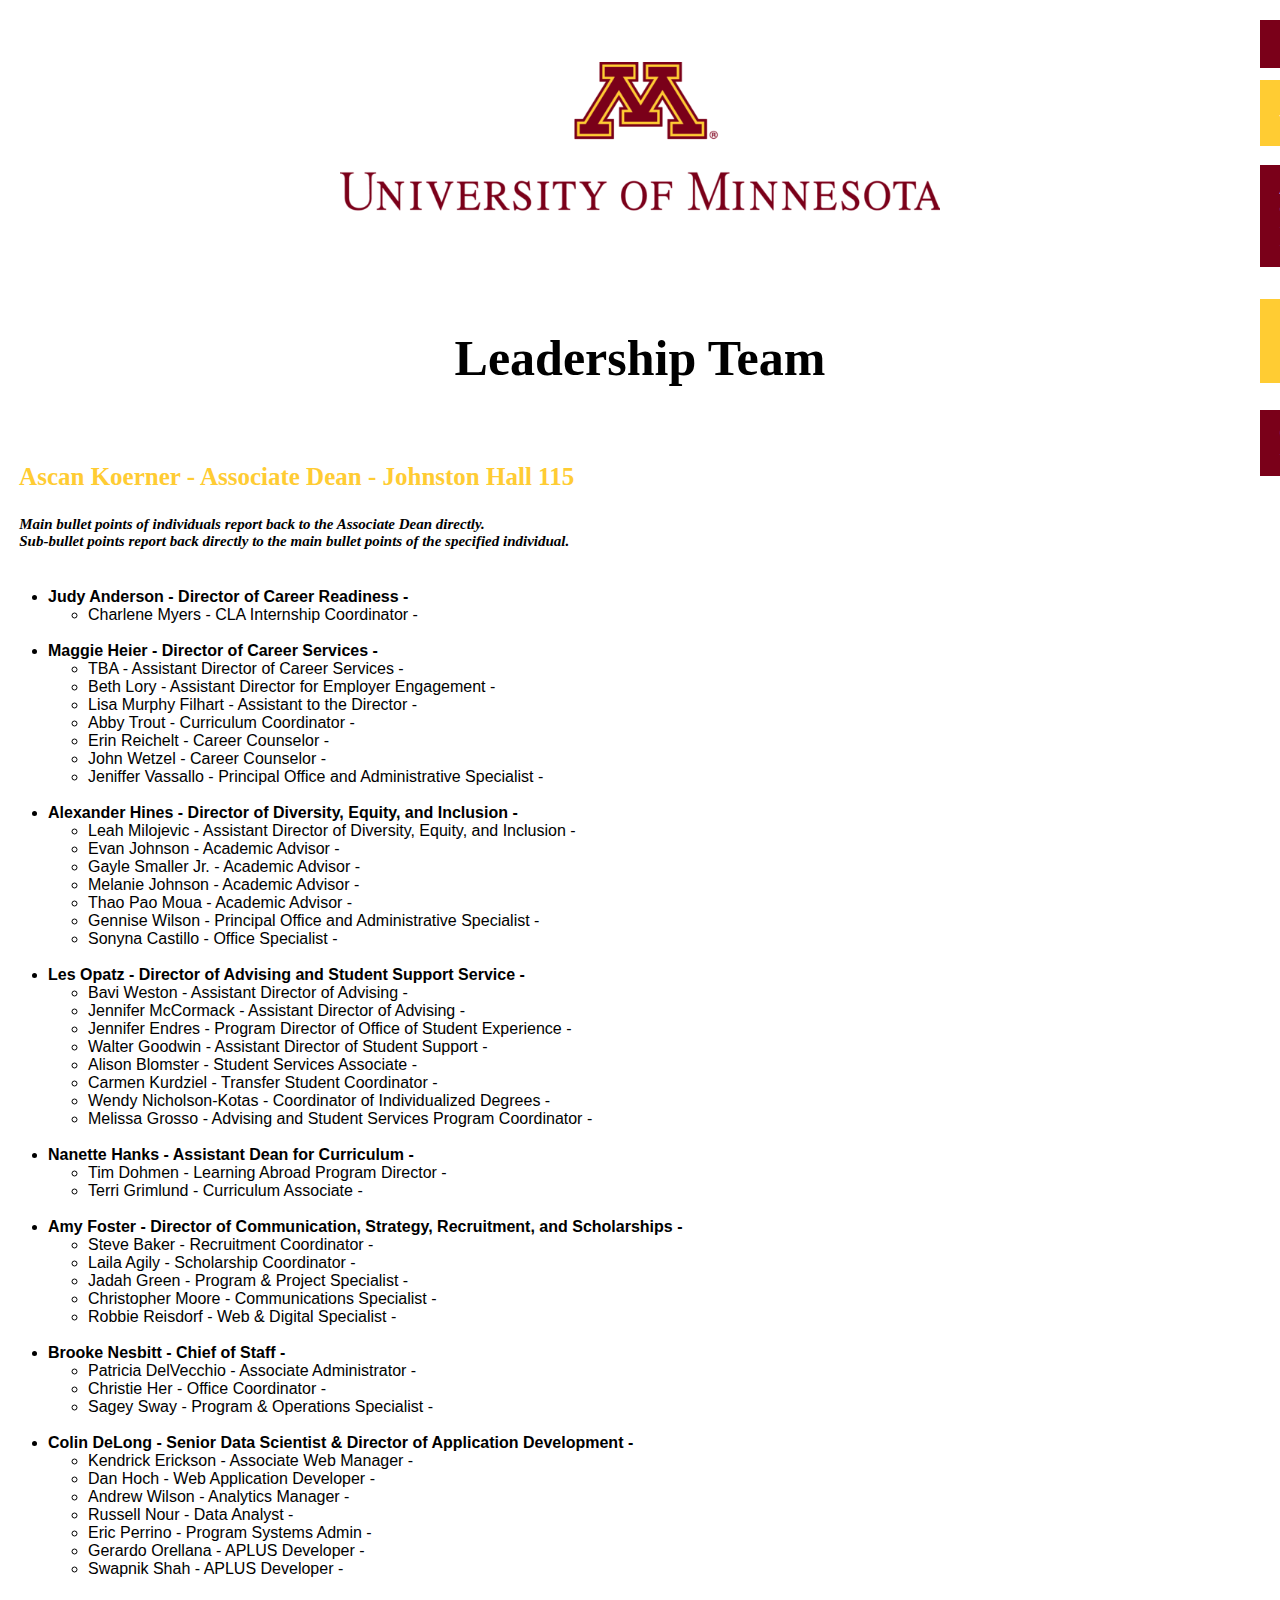
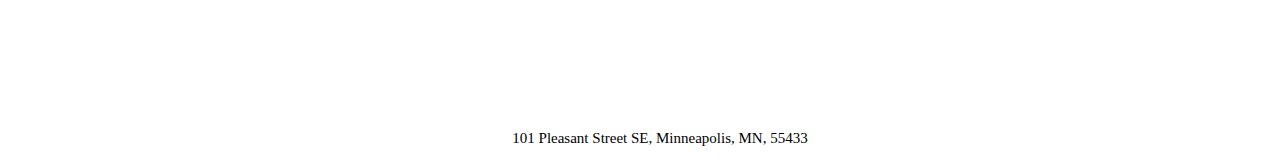
<file: Leadership.html>
<!DOCTYPE html>

<html>
	<head>
		<title>Leadership Team</title>
		<meta charset="utf-8" />
		<meta name="viewport" content="width=device-width, initial-scale=1, user-scalable=no" />
    <link rel="stylesheet" href="main.css">

  </head>

  <!-- Menu-->
  <div id="mySidenav" class="sidenav">
    <a href="index.html" id="Home">&nbsp;Home</a>
    <a href="Leadership.html" id="Leadership">&nbsp;Leadership &nbsp;Team</a>
    <a href="Advising.html" id="Advising">&nbsp;Advising &nbsp;and &nbsp;Student &nbsp;Services</a>
    <a href="Diversity.html" id="Diversity">&nbsp;Diversity, &nbsp;Equity,&nbsp;and &nbsp;Inclusion</a>
    <a href="Career.html" id="Career">&nbsp;Career &nbsp;Services</a>
  </div>

  <!-- Header-->
  <header>
  <div class="header">
    <h1>
      <a href="https://twin-cities.umn.edu/"><img src="UMN.png" alt="UMN Logo" width="600" height="150"
      ></a>
  </h1>
  </div>
  </header>

  <br>


  <div id="main">
    <div class="inner">
      <h1>Leadership Team</h1>
        <br>
      <h3>&nbsp; Ascan Koerner - Associate Dean - Johnston Hall 115</h3>
          <h4> <i> &nbsp; &nbsp;Main bullet points of individuals report back to the Associate Dean directly.
          <br> &nbsp; &nbspSub-bullet points report back directly to the main bullet points of the specified individual. </i></h4>
          <ul>

<br>

<li> <b>Judy Anderson - Director of Career Readiness - <a href="https://campusmaps.umn.edu/johnston-hall" ><span class="title">Johnston Hall 106</span></a></b>
  <ul>
  <li>Charlene Myers - CLA Internship Coordinator - <a href="https://campusmaps.umn.edu/robert-h-bruininks-hall" ><span class="title">Bruininks Hall 411</span></a></li>
</ul></li>
<br>


<li> <b>Maggie Heier - Director of Career Services - <a href="https://campusmaps.umn.edu/robert-h-bruininks-hall" ><span class="title">Bruininks Hall 411</span></a></b>
  <ul>
  <li>TBA - Assistant Director of Career Services - <a href="https://campusmaps.umn.edu/robert-h-bruininks-hall" ><span class="title">Bruininks Hall 411</span></a></li>
	<li>Beth Lory - Assistant Director for Employer Engagement - <a href="https://campusmaps.umn.edu/robert-h-bruininks-hall" ><span class="title">Bruininks Hall 411</span></a></li>
	<li>Lisa Murphy Filhart - Assistant to the Director - <a href="https://campusmaps.umn.edu/robert-h-bruininks-hall" ><span class="title">Bruininks Hall 411</span></a></li>
	<li>Abby Trout - Curriculum Coordinator - <a href="https://campusmaps.umn.edu/robert-h-bruininks-hall" ><span class="title">Bruininks Hall 411</span></a></li>
	<li>Erin Reichelt - Career Counselor - <a href="https://campusmaps.umn.edu/robert-h-bruininks-hall" ><span class="title">Bruininks Hall 411</span></a></li>
	<li>John Wetzel - Career Counselor - <a href="https://campusmaps.umn.edu/robert-h-bruininks-hall" ><span class="title">Bruininks Hall 411</span></a></li>
	<li>Jeniffer Vassallo - Principal Office and Administrative Specialist - <a href="https://campusmaps.umn.edu/robert-h-bruininks-hall" ><span class="title">Bruininks Hall 411</span></a></li>

</ul></li>
<br>


<li><b>Alexander Hines - Director of Diversity, Equity, and Inclusion - <a href="https://campusmaps.umn.edu/appleby-hall" ><span class="title">Appleby Hall 33</span></a></b>
			<ul>
		<li>Leah Milojevic - Assistant Director of Diversity, Equity, and Inclusion - <a href="https://campusmaps.umn.edu/appleby-hall" ><span class="title">Appleby Hall 33</span></a></li>
	<li>Evan Johnson - Academic Advisor - <a href="https://campusmaps.umn.edu/appleby-hall" ><span class="title">Appleby Hall 33</span></a></li>
	<li>Gayle Smaller Jr. - Academic Advisor - <a href="https://campusmaps.umn.edu/appleby-hall" ><span class="title">Appleby Hall 33</span></a></li>
	<li>Melanie Johnson - Academic Advisor - <a href="https://campusmaps.umn.edu/appleby-hall" ><span class="title">Appleby Hall 33</span></a></li>
	<li>Thao Pao Moua - Academic Advisor - <a href="https://campusmaps.umn.edu/appleby-hall" ><span class="title">Appleby Hall 2</span></a></li>
	<li>Gennise Wilson - Principal Office and Administrative Specialist - <a href="https://campusmaps.umn.edu/appleby-hall" ><span class="title">Appleby Hall 33</span></a></li>
	<li>Sonyna Castillo - Office Specialist - <a href="https://campusmaps.umn.edu/appleby-hall" ><span class="title">Appleby Hall 2</span></a></li>
</ul></li>
<br>


<li><b>Les Opatz - Director of Advising and Student Support Service - <a href="https://campusmaps.umn.edu/johnston-hall" ><span class="title">Johnston Hall 115</span></a></b>
	<ul>
	<li>Bavi Weston - Assistant Director of Advising - <a href="https://campusmaps.umn.edu/johnston-hall" ><span class="title">Johnston Hall 16</span></a></li>
	<li>Jennifer McCormack - Assistant Director of Advising - <a href="https://campusmaps.umn.edu/walter-w-heller-hall" ><span class="title">Heller Hall 575</span></a></li>
	<li>Jennifer Endres - Program Director of Office of Student Experience - <a href="https://campusmaps.umn.edu/johnston-hall" ><span class="title">Johnston Hall B10</span></a></li>
	<li>Walter Goodwin - Assistant Director of Student Support - <a href="https://campusmaps.umn.edu/johnston-hall" ><span class="title">Johnston Hall 115</span></a></li>
	<li>Alison Blomster - Student Services Associate - <a href="https://campusmaps.umn.edu/johnston-hall" ><span class="title">Johnston Hall 16</span></a></li>
	<li>Carmen Kurdziel - Transfer Student Coordinator - <a href="https://campusmaps.umn.edu/walter-w-heller-hall" ><span class="title">Heller Hall 575</span></a></li>
	<li>Wendy Nicholson-Kotas - Coordinator of Individualized Degrees - <a href="https://campusmaps.umn.edu/johnston-hall" ><span class="title">Johnston Hall 16</span></a></li>
	<li>Melissa Grosso - Advising and Student Services Program Coordinator - <a href="https://campusmaps.umn.edu/johnston-hall" ><span class="title">Johnston Hall 115</span></a></li>
</ul></li>
<br>


<li><b>Nanette Hanks - Assistant Dean for Curriculum - <a href="https://campusmaps.umn.edu/johnston-hall" ><span class="title">Johnston Hall 106</span></a></b>
	<ul>
<li>Tim Dohmen - Learning Abroad Program Director - <a href="https://campusmaps.umn.edu/walter-w-heller-hall" ><span class="title">Heller Hall 230</span></a></li>
<li>Terri Grimlund - Curriculum Associate - <a href="https://campusmaps.umn.edu/johnston-hall" ><span class="title">Johnston Hall 106</span></a></li>
</ul></li>
<br>


<li><b>Amy Foster - Director of Communication, Strategy, Recruitment, and Scholarships - <a href="https://campusmaps.umn.edu/johnston-hall" ><span class="title">Johnston Hall 114</span></a></b>
	<ul>
<li>Steve Baker - Recruitment Coordinator - <a href="https://campusmaps.umn.edu/johnston-hall" ><span class="title">Johnston Hall 114</span></a></li>
<li>Laila Agily - Scholarship Coordinator - <a href="https://campusmaps.umn.edu/johnston-hall" ><span class="title">Johnston Hall 114</span></a></li>
<li>Jadah Green - Program & Project Specialist - <a href="https://campusmaps.umn.edu/johnston-hall" ><span class="title">Johnston Hall 114</span></a></li>
<li>Christopher Moore - Communications Specialist - <a href="https://campusmaps.umn.edu/johnston-hall" ><span class="title">Johnston Hall 135</span></a></li>
<li>Robbie Reisdorf - Web & Digital Specialist - <a href="https://campusmaps.umn.edu/johnston-hall" ><span class="title">Johnston Hall 135</span></a></li>
</ul></li>
<br>


<li><b>Brooke Nesbitt - Chief of Staff - <a href="https://campusmaps.umn.edu/johnston-hall" ><span class="title">Johnston Hall 115</span></a></b>
	<ul>
<li>Patricia DelVecchio - Associate Administrator - <a href="https://campusmaps.umn.edu/johnston-hall" ><span class="title">Johnston Hall 114</span></a></li>
<li>Christie Her - Office Coordinator - <a href="https://campusmaps.umn.edu/johnston-hall" ><span class="title">Johnston Hall 115</span></a></li>
<li>Sagey Sway - Program & Operations Specialist - <a href="https://campusmaps.umn.edu/johnston-hall" ><span class="title">Johnston Hall 114</span></a></li>
</ul></li>
<br>


<li><b>Colin DeLong - Senior Data Scientist & Director of Application Development - <a href="https://campusmaps.umn.edu/johnston-hall" ><span class="title">Johnston Hall 105</span></a></b>
	<ul>
<li>Kendrick Erickson - Associate Web Manager - <a href="https://campusmaps.umn.edu/johnston-hall" ><span class="title">Johnston Hall 105</span></a></li>
<li>Dan Hoch - Web Application Developer - <a href="https://campusmaps.umn.edu/johnston-hall" ><span class="title">Johnston Hall 105</span></a></li>
<li>Andrew Wilson - Analytics Manager - <a href="https://campusmaps.umn.edu/johnston-hall" ><span class="title">Johnston Hall 114</span></a></li>
<li>Russell Nour - Data Analyst - <a href="https://campusmaps.umn.edu/johnston-hall" ><span class="title">Johnston Hall 114</span></a></li>
<li>Eric Perrino - Program Systems Admin - <a href="https://campusmaps.umn.edu/johnston-hall" ><span class="title">Johnston Hall 105</span></a></li>
<li>Gerardo Orellana - APLUS Developer - <a href="https://campusmaps.umn.edu/johnston-hall" ><span class="title">Johnston Hall 105</span></a></li>
<li>Swapnik Shah - APLUS Developer - <a href="https://campusmaps.umn.edu/johnston-hall" ><span class="title">Johnston Hall 105</span></a></li>
</ul>

<br>
<br>
<br>

<footer id="footer">
          <div class="inner">
<h2>
<a href="https://neighborhood.cla.umn.edu/undergraduate-education" class="logo">
<span class="title">College of Liberal Arts</span></a></h2>
<p>101 Pleasant Street SE, Minneapolis, MN, 55433</p>

</div>
      </footer>

    </body>
  </html>
</file>
<file: main.css>
/* Drop Down Menu*/

#mySidenav a {
  position: absolute;
  right: -100px;
  transition: 0.3s;
  padding: 15px;
  width: 120px;
  text-decoration: none;
  font-size: 16px;
  color: white;
  border-radius: 0 5px 5px 0;
}

#mySidenav a:hover {
  right: 0;
}

#Home {
  top: 20px;
  background-color: #7a0019;
}

#Leadership {
  top: 80px;
  background-color: #ffcc33;
}

#Advising {
  top: 165px;
  background-color: #7a0019;
}

#Diversity {
  top: 299px;
  background-color: #ffcc33;
}

#Career{
  top: 410px;
  background-color: #7a0019;
}

/*Header */

.header {
  background-color: transparent;
  padding: 20px;
  text-align: center; }


  body{}
    h1 {
      font-family: Georgia, serif;
      color: black;
      font-size: 35px;
      text-align: center;}

    p {
      font-family: verdana;
      color: black;
      font-size: 20px;
      text-align: center;}


/*Boxes */
*{
  box-sizing: border-box;
}

body {
  font-family: Arial, Helvetica, sans-serif;
}

.column {
  float:left;
  width: 50%;
  padding: 0 60px;



}

.row {margin: 0 -5px;}


.row:after {
  content: "";
  display: table;
  clear: both;

}

@media screen and (max-width: 600px) {
  .column {
    width: 100%;
    display: block;
    margin-bottom: 20px;
}
}

/*Gold Card*/

.card2 {
  box-shadow: 0 20px 20px 0 rgba(0, 0, 0, 0.2);
  padding: 70px;
  text-align: center;
  background-color: #ffcc33;
  height: 200px;
  position: relative;
  right: 10px;


 }

/*Maroon Card*/
 .card1 {
  box-shadow: 0 20px 8px 0 rgba(0, 0, 0, 0.2);
  padding: 70px;
  text-align: center;
  background-color: #7a0019;
  height: 200px;
  position: relative;
  left: 10px;




a color: black}
  a:link {text-decoration: none; color:white; }
  a:hover {color: #7a0019; }
}





/*Boxes round 2 */
*{
  box-sizing: border-box;
}

body {
  font-family: Arial, Helvetica, sans-serif;
}

.column {
  float:left;
  width: 50%;
  padding: 0 60px;


}

.row {margin: 0 -4px;}


.row:after {
  content: "";
  display: table;
  clear: both;

}

@media screen and (max-width: 600px) {
  .column {
    width: 100%;
    display: block;
    margin-bottom: 20px;
}
}

/*Gold Card*/

.card3 {
  box-shadow: 0 20px 8px 0 rgba(0, 0, 0, 0.2);
  padding: 70px;
  text-align: center;
  background-color: #ffcc33;
  height: 200px;
  position: relative;
  right: -11px;


 }

/*Maroon Card*/
 .card4 {
  box-shadow: 0 20px 8px 0 rgba(0, 0, 0, 0.2);
  padding: 70px;
  text-align: center;
  background-color: #7a0019;
  height: 200px;
  position: relative;
  left: -10px;




a color: black}
  a:link {text-decoration: none; color:white; }
  a:hover {color: #7a0019; }
}


/*body 2?? */

body{}
  h1 {
    font-family: Georgia, serif;
    color: black;
    font-size: 50px;
    text-align: center;}

  h4 {
    font-family: verdana;
    color: black;
    font-size: 15px;
    text-align: left;}

  h3 {
      font-family: verdana;
      color: #ffcc33;
      font-size: 25px;
      text-align: left;
}




/*Footer */
      footer{}
        h2 {
          font-family: Georgia, serif;
          color: #D4AF37;
          font-size: 35px;
          text-align: center;}

          p {
            font-family: verdana;
            color: black;
            font-size: 15px;
            text-align: center;}




/* Links*/

  a{ color: black}
  a:hover {color: #7a0019; }
  a:link {text-decoration: none; }
</file>
